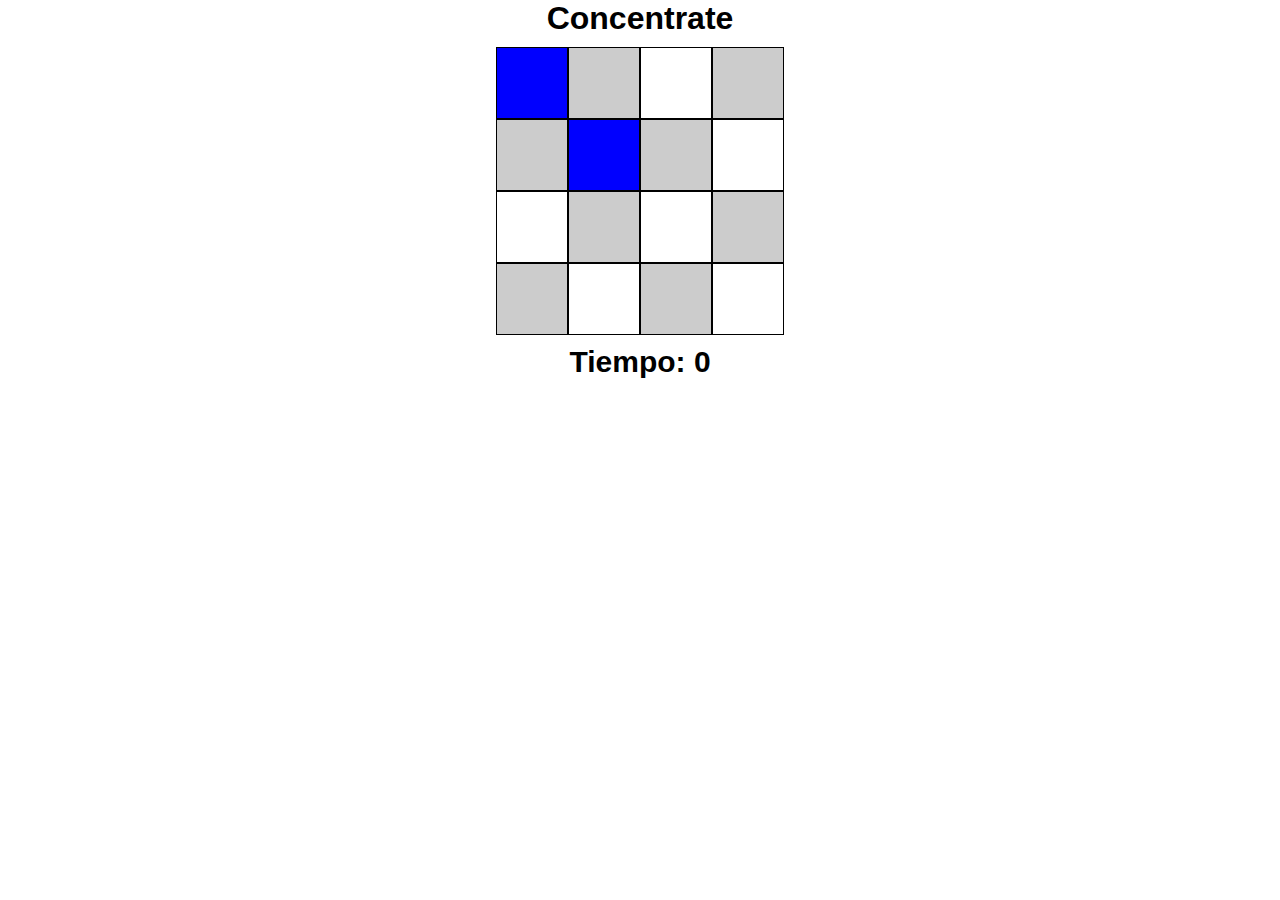
<file: Concentra/index.html>
<!DOCTYPE html>
<html lang="en">
<head>
	<meta charset="UTF-8">
	<title>Concentrate</title>
	<link rel="stylesheet" type="text/css" href="css/estilos.css">
	<script src = "https://ajax.googleapis.com/ajax/libs/jquery/1.11.3/jquery.min.js"></script>
	<script src = "js/script.js"></script>
</head>
<body>
	<h1>
		<center>
			Concentrate
		</center>
	</h1>
	<center>
		<div id = "escenario"></div>
		<div id="tiempo" align="center">Tiempo: 0</div>
	</center>
</body>
</html>
</file>
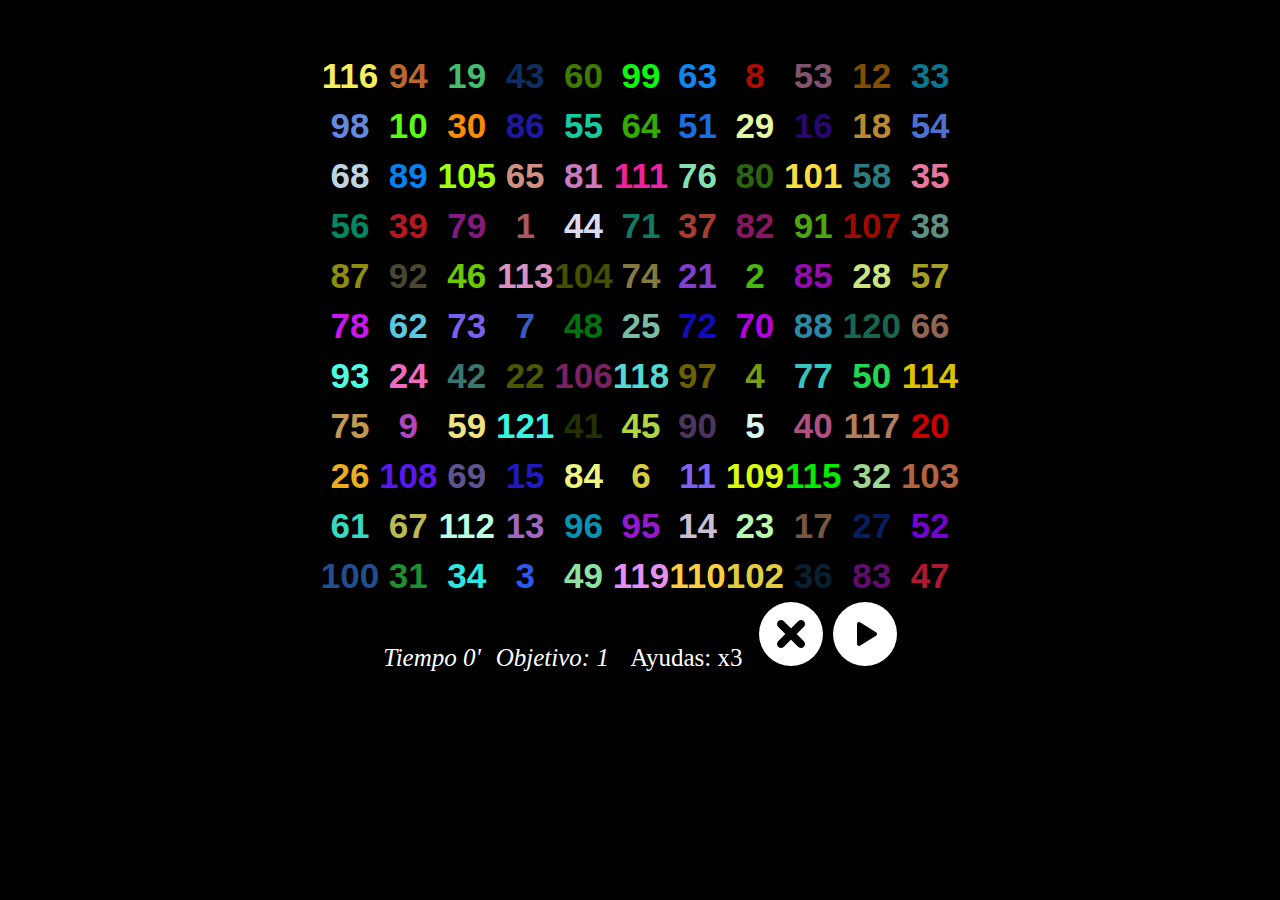
<file: final-1to121/index.html>
<!DOCTYPE html>
<html lang="en">
<head>
    <meta charset="UTF-8">
    <title>1 TO 121</title>

</head>
<body>

    <center>
<div id="escenario" ></div>
<div id="tiempo">Tiempo 0'</div>
<div id="objetivo">Objetivo:  1</div>
<div id="ayuda">Ayudas: x3</div>
<button id="salir"><img src="img/exi.png"></button>
<button id="playb"><img src="img/playb.png"></button>
    </center>

    <link rel="stylesheet" href="css/estilos.css">
    <link rel="stylesheet" href="css/sweetalert.css">
    <link rel="stylesheet" href="css/animate.css">
    <script src = "js/jquery-1.11.3.min.js"></script>
    <script src = "js/script.js"></script>
    <script src="js/createjs-2015.05.21.min.js"></script>
    <script src="js/sweetalert.min.js"></script>

</body>
</html>
</file>
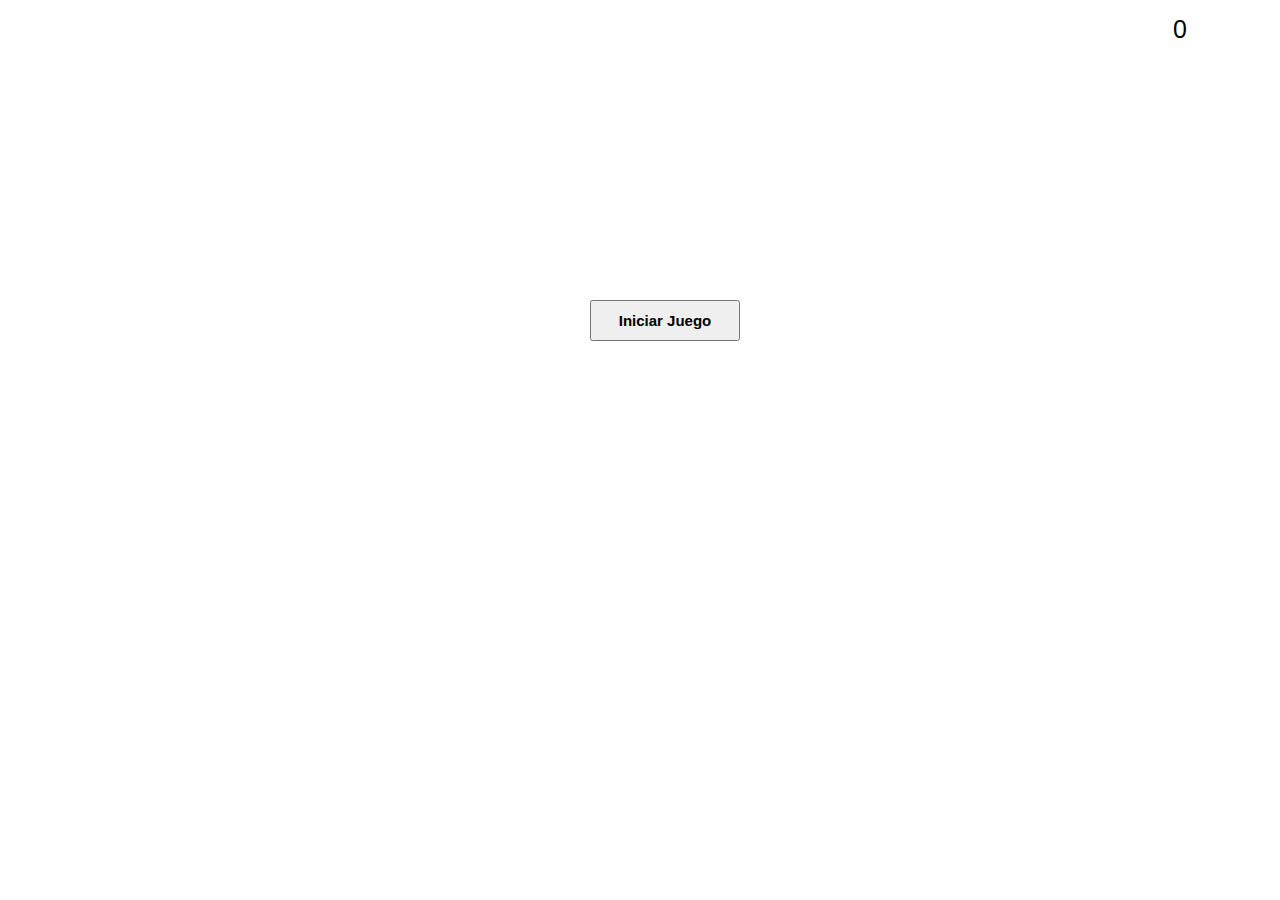
<file: JuegoOri/index.html>
<!DOCTYPE html>
<html lang="en">
<head>
	<meta charset="UTF-8">
	<title>GameKey</title>
	<link rel="stylesheet" type="text/css" href="css/estilos.css">
	<link rel="stylesheet" type="text/css" href="css/animate.css">
	<link rel="stylesheet" type="text/css" href="css/sweetalert.css">
</head>
	<script src = "js/jquery-1.11.3.min.js"></script>
	<script src = "js/script.js"></script>
	<script src="js/sweetalert.min.js"></script> 
<body>
	<!-- <div id="contenedor"></div>//-->
	<button id = "start">Iniciar Juego</button>
	<div id="puntuacion" align="center">0</div>
	<!---
	<script src="https://ajax.googleapis.com/ajax/libs/jquery/1.11.3/jquery.min.js">
	</script>
	//-->
</body>
</html>
</file>
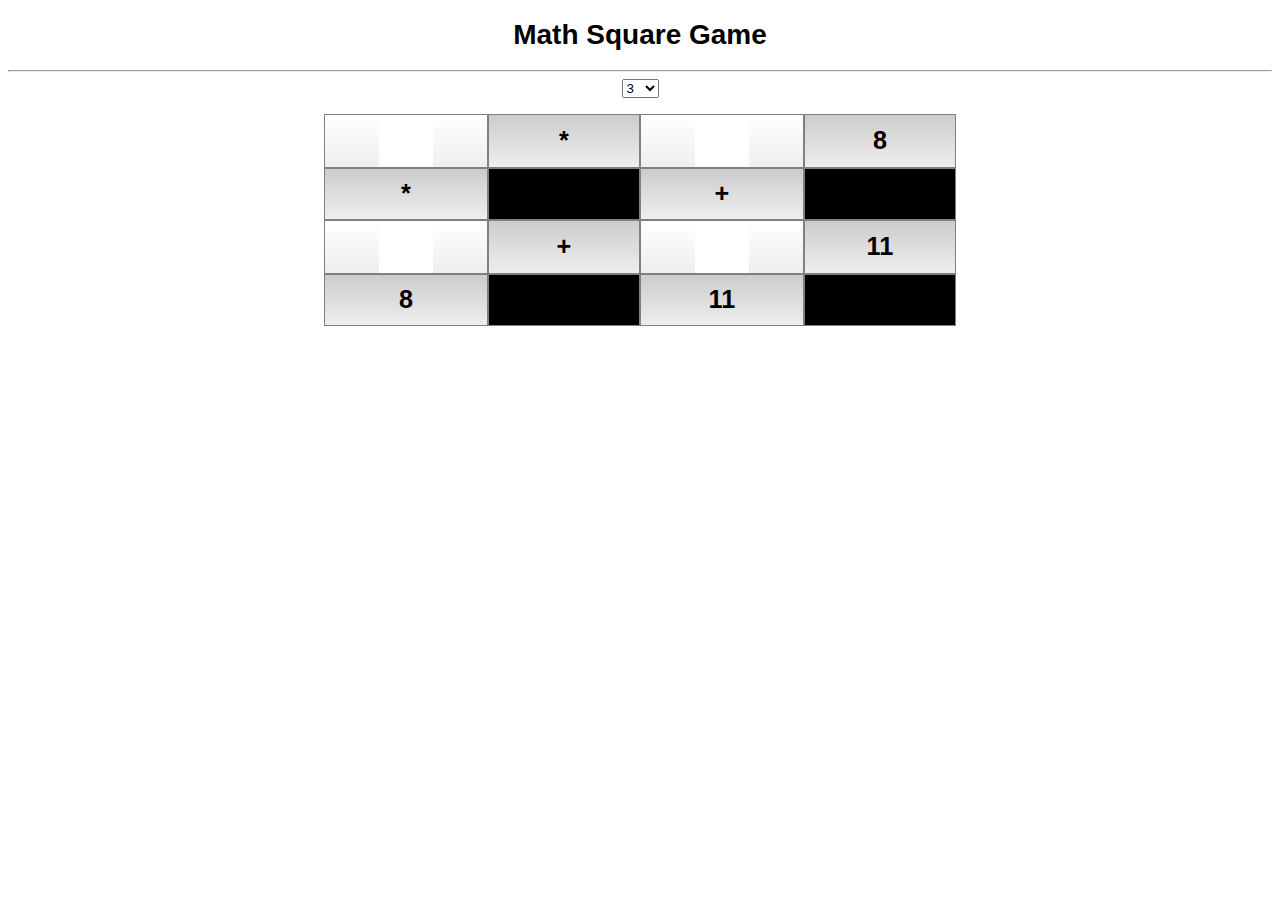
<file: Math-Square/index.html>
<!DOCTYPE html>
<html lang="en">
<head>
    <meta charset="UTF-8">
    <title>Document</title>
    <link rel = "stylesheet" href = "css/estilos.css">
    <link rel="stylesheet" type="text/css" href="css/animate.css">
  	<link rel="stylesheet" type="text/css" href="css/sweetalert.css">
</head>
<script src="js/sweetalert.min.js"></script>
<body>
    <center>
        <h1>Math Square Game</h1>
    </center>
    <hr>
    <center>
        <select id = "dimenEscenario"></select>
    </center><br>
    <div id = "escenario"></div>
    <script src = "js/script.js"></script>
    <script src="js/sweetalert.min.js"></script>
</body>
</html>
</file>
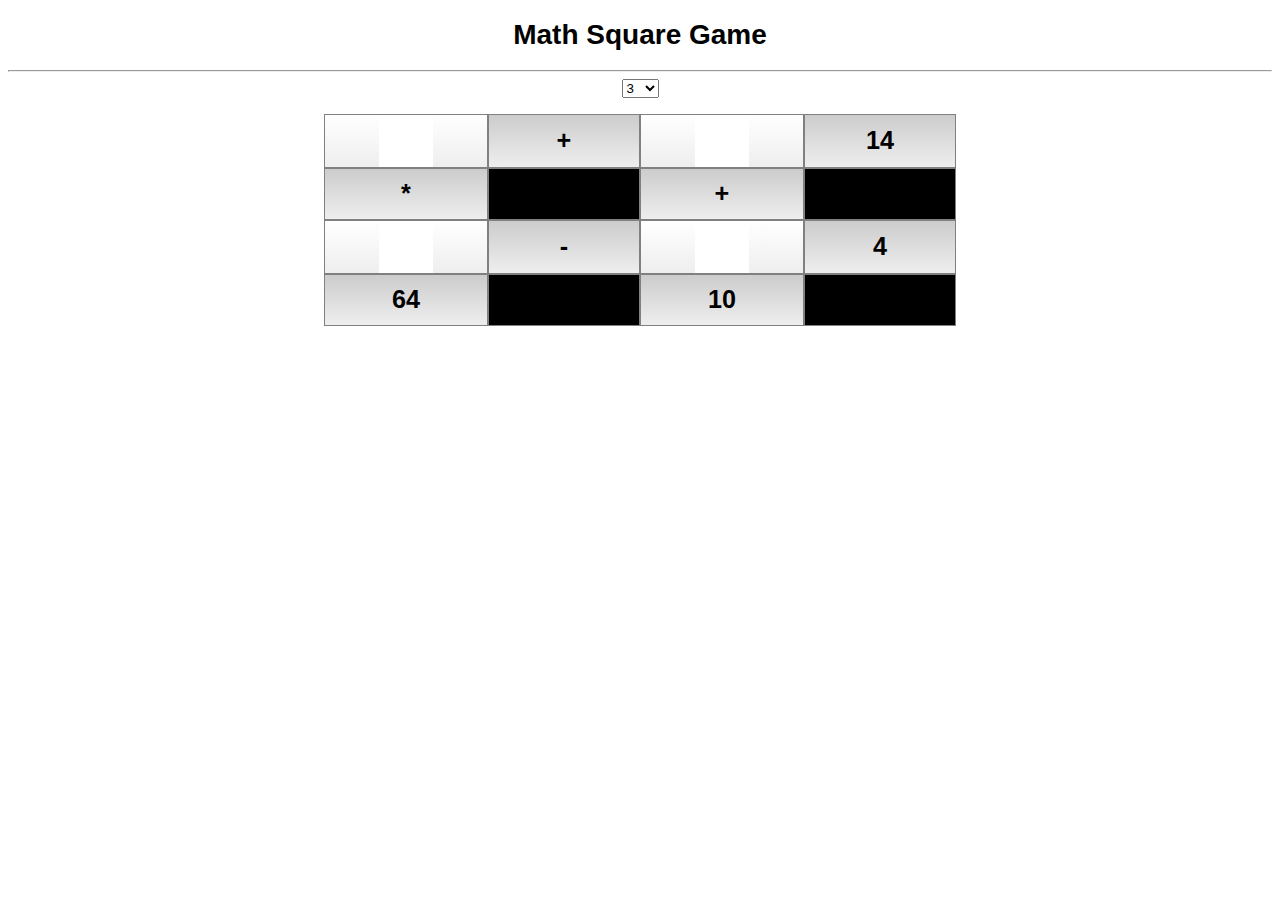
<file: Math-SquareII/index.html>
<!DOCTYPE html>
<html lang="en">
<head>
    <meta charset="UTF-8">
    <title>Document</title>
    <link rel = "stylesheet" href = "css/estilos.css">
    <link rel="stylesheet" type="text/css" href="css/animate.css">
  	<link rel="stylesheet" type="text/css" href="css/sweetalert.css">
    <link rel = "manifest" href = "manifest.json">
</head>
<script src="js/sweetalert.min.js"></script>
<body>
    <center>
        <h1>Math Square Game</h1>
    </center>
    <hr>
    <center>
        <select id = "dimenEscenario"></select>
    </center><br>
    <div id = "escenario"></div>
    <script src = "js/script.js"></script>
    <script src="js/sweetalert.min.js"></script>
</body>
</html>
</file>
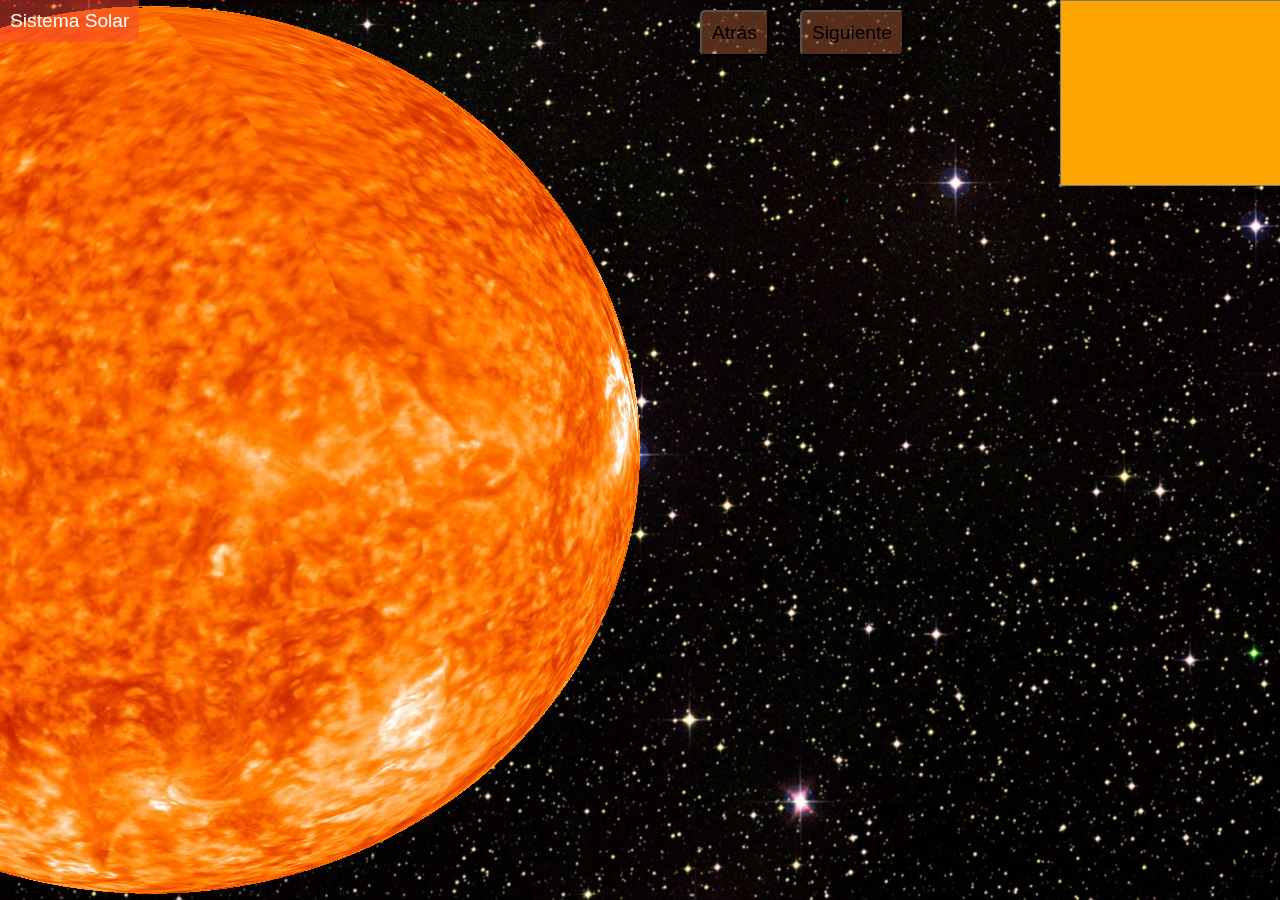
<file: Proyecto-Final/index.html>
                                                                                                                                                                                                                                                                                                                                                                                          <!DOCTYPE html>
<html lang="en">
<head>
    <meta charset="UTF-8">
    <title>Reto Planetas</title>
    <link rel = "stylesheet" type = "text/css" href = "css/estilos.css">
</head>
<body>
    <div id="titulo">Sistema Solar</div>
    <script src = "js/jquery-1.11.3.min.js"></script> <!--JQuery-->
    <script src = "js/three.js"></script>
	<script src = "js/script.js"></script>
  <script src = "js/datos.json"></script>
  <button type="button" id="boton">Siguiente</button>
  <button type="button" id="boton2">Atrás</button>
  <textarea name="areaJson" id="Json" cols="30" rows="10"></textarea>
</body>
</html>
</file>
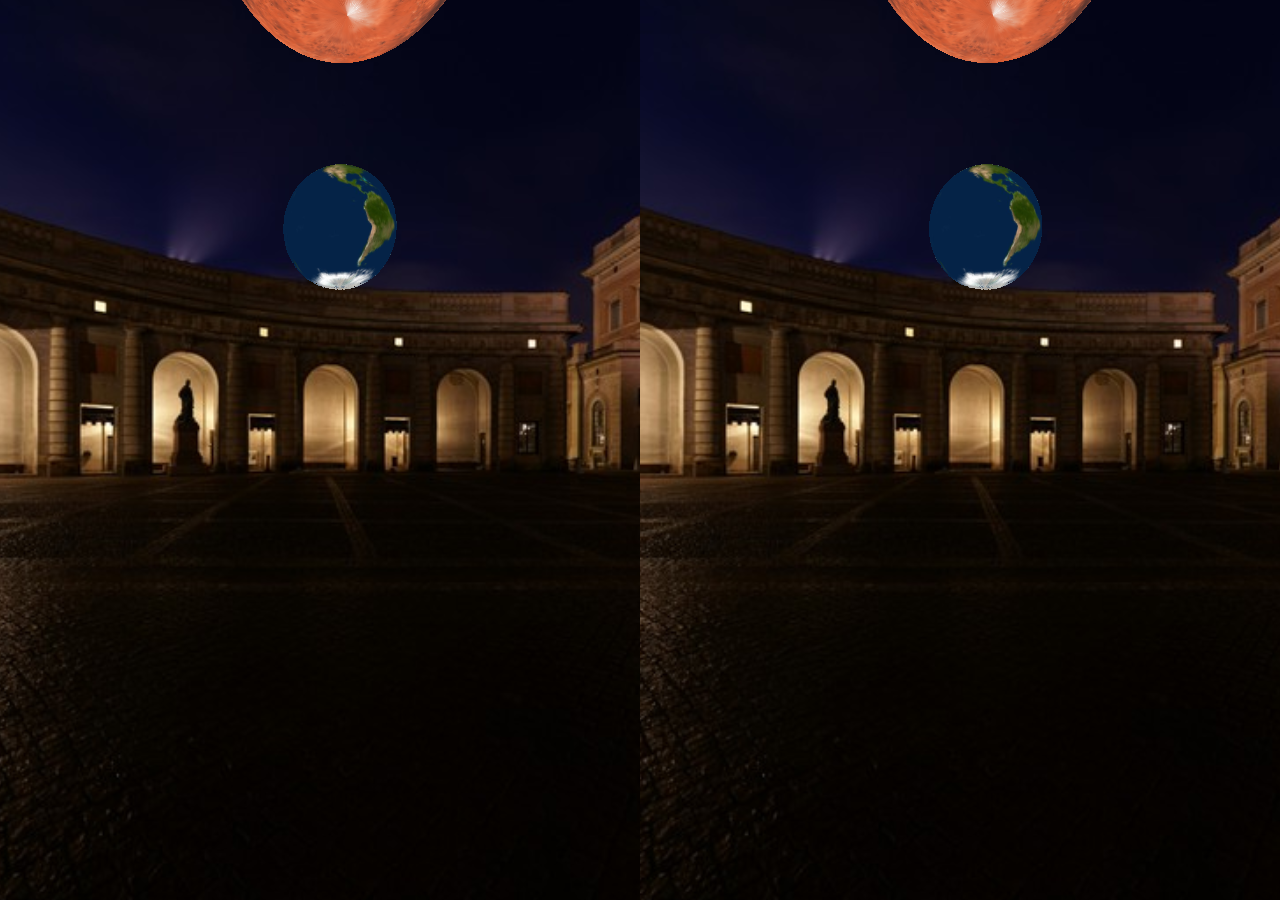
<file: reto_cardBoard/index.html>
<!DOCTYPE html>
<html lang="en">
<head>
    <title>Cardboard</title>
    <meta http-equiv="Content-Type" content="text/html; charset=utf-8" />
    <meta name="viewport" content="width=device-width, user-scalable=no, minimum-scale=1.0, maximum-scale=1.0">
    <meta name="mobile-web-app-capable" content="yes">
    <meta name="apple-mobile-web-app-capable" content="yes">
    <meta name="apple-mobile-web-app-status-bar-style" content="black">
    <style>
    body
    {
        margin: 0px;
        overflow: hidden;
    }
    #example
    {
        position: absolute;
        top: 0;
        left: 0;
        right: 0;
        bottom: 0;
    }
    </style>
</head>
<body>
    <div id="example"></div>
    <script src="js/three.js"></script>
    <script src="js/StereoEffect.js"></script>
    <script src="js/DeviceOrientationControls.js"></script>
    <script src="js/OrbitControls.js"></script>
    <script src="js/responsivevoice.js"></script>
    <script src="js/script.js"></script>
</body>
</html>
</file>
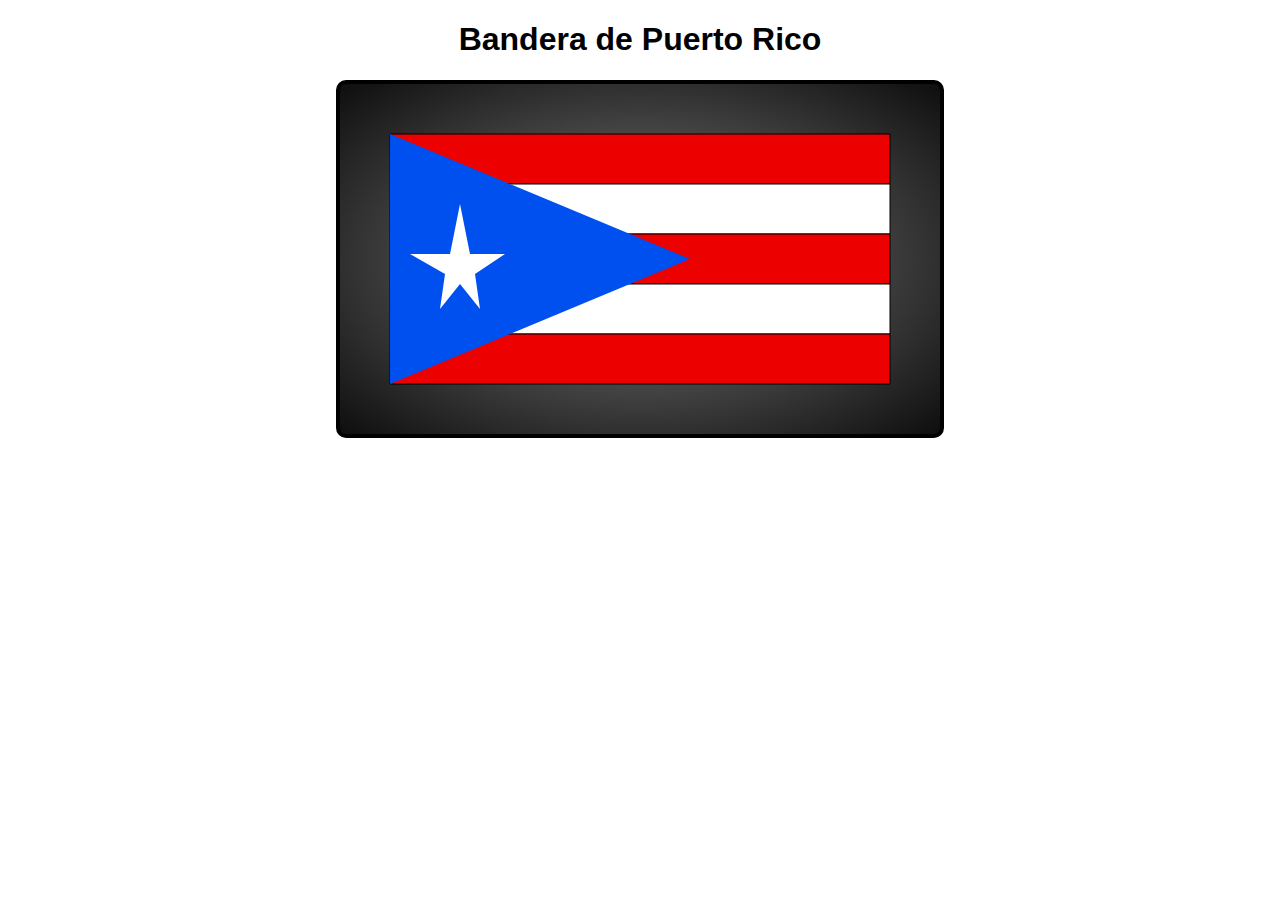
<file: Retos Canvas/bandera puerto rico/index.html>
<!DOCTYPE html>
 <html lang="en"> 
 <head>
     <meta charset="UTF-8">
     <title>Bandera Puerto Rico</title>
     <link href="css/estilos.css" rel="stylesheet" title="Default Style">
 </head>
 <body>
     <center>
         <h1>Bandera de Puerto Rico</h1>
         <canvas id="canvas" width="600" height="350"></canvas>
     </center>
     <script src = "js/script.js"></script>
</body>
 </html>
</file>
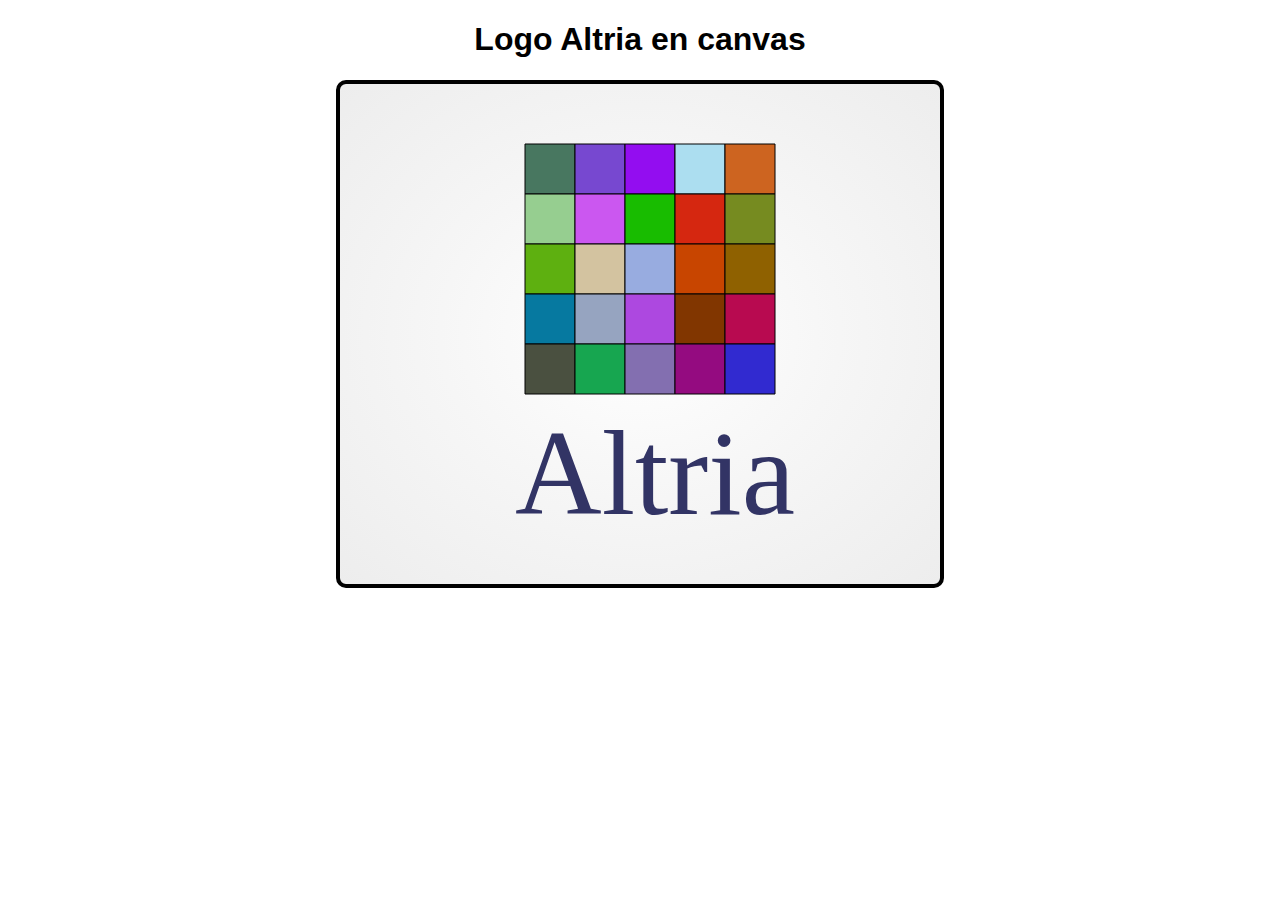
<file: Retos Canvas/logo altria/index.html>
<!DOCTYPE html>
 <html lang="en"> 
 <head>
     <meta charset="UTF-8">
     <title>Logo Altria</title>
     <link href="css/estilos.css" rel="stylesheet" title="Default Style">
 </head>
 <body>
     <center>
         <h1>Logo Altria en canvas</h1>
         <canvas id="canvas" width="600" height="500"></canvas>
     </center>
     <script src = "js/script.js"></script>
 </body>
 </html>
</file>
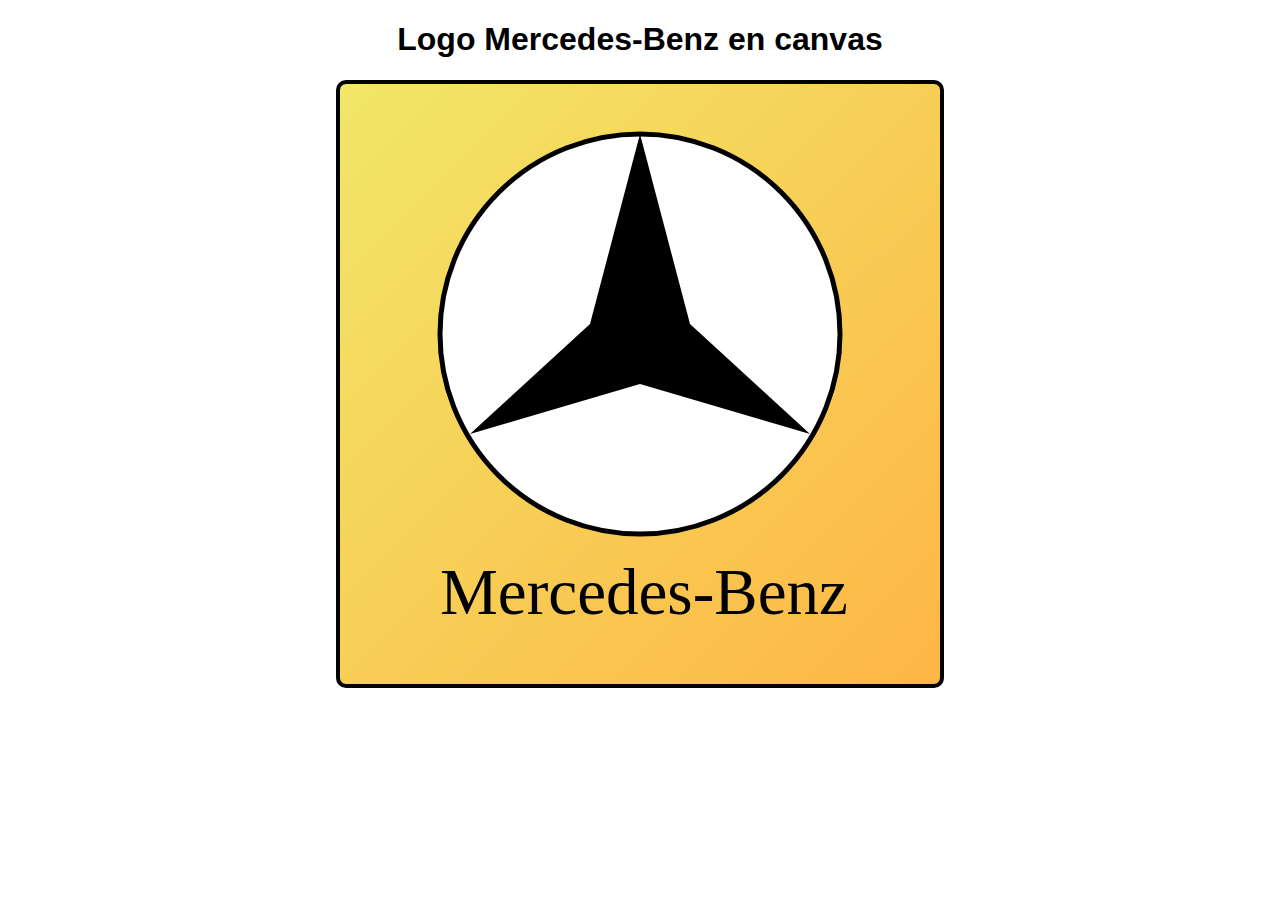
<file: Retos Canvas/logo mercedez/index.html>
<!DOCTYPE html>
 <html lang="en"> 
 <head>
     <meta charset="UTF-8">
     <title>Logo Mercedes-Benz</title>
     <link href="css/estilos.css" rel="stylesheet" title="Default Style">
 </head>
 <body>
     <center>
         <h1>Logo Mercedes-Benz en canvas</h1>
         <canvas id="canvas" width="600" height="600"></canvas>
     </center>
     <script src = "js/script.js"></script>
 </body>
 </html>
</file>
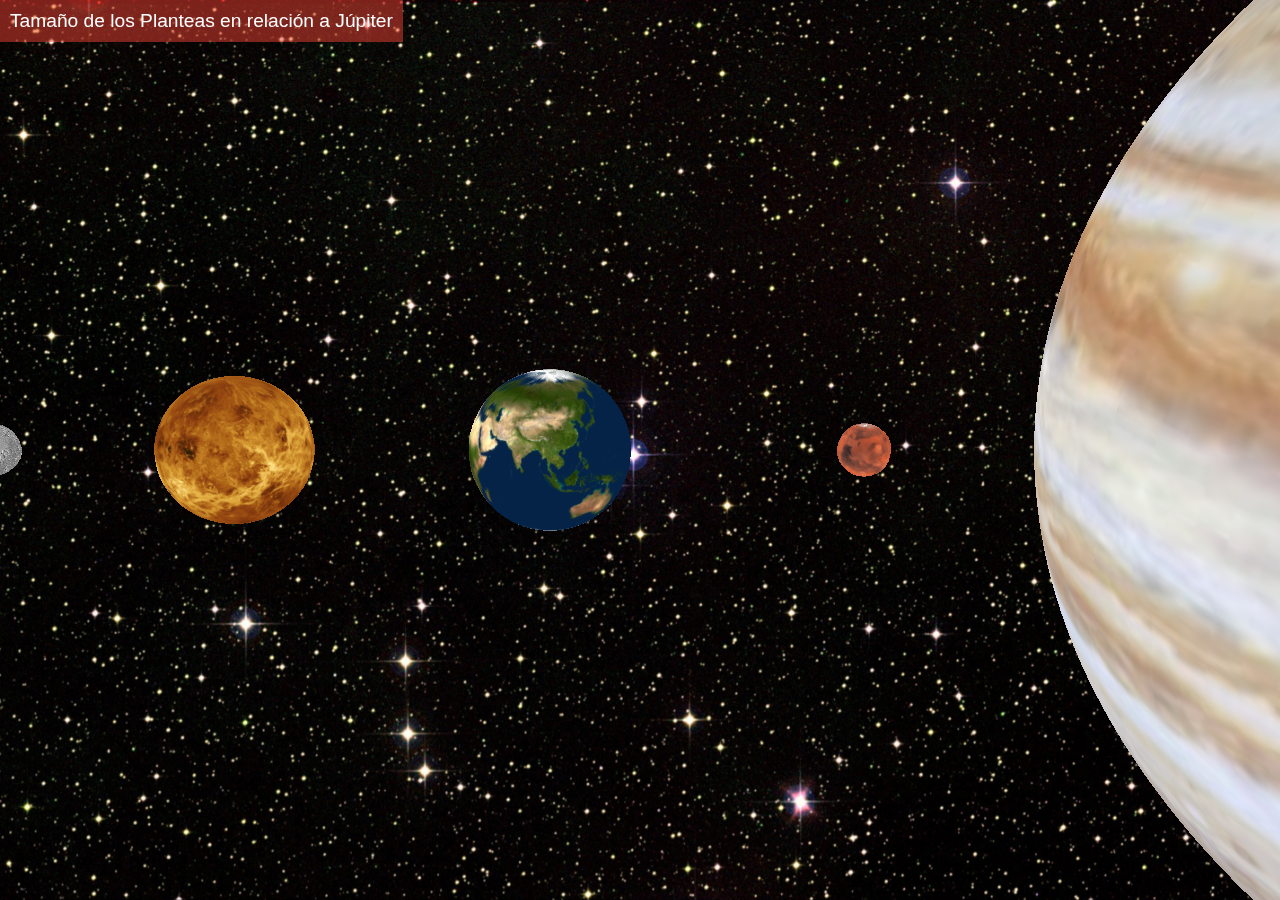
<file: Retos Webgl/planetas/index.html>
<!DOCTYPE html>
<html lang="en">
<head>
    <meta charset="UTF-8">
    <title>Reto Planetas</title>
    <link rel = "stylesheet" type = "text/css" href = "css/estilos.css">
</head>
<body>
    <div id="titulo">Tamaño de los Planteas en relación a Júpiter</div>
    <script src = "js/three.js"></script>
	<script src = "js/script.js"></script>
</body>
</html>
</file>
<file: Concentra/css/estilos.css>
*
{
	margin: 0px;
	padding: 0px;
}

body
{
	font-family: Arial;
}
h1
{
	margin-bottom: 10px;
}

#chess_board td
{
	height:70px;
	width:70px;
	text-align:center;
	vertical-align:middle;
	border: 1px solid black;

	background:white;
	cursor: pointer;
}

#chess_board tr:nth-child(odd) td:nth-child(even),
#chess_board tr:nth-child(even) td:nth-child(odd)
{
	background:#ccc;
}
#tiempo
{
	margin-top: 10px;
	font-size: 30px;
	font-weight: bold;
}
.azul
{
	background-color: blue;
}
</file>
<file: final-1to121/css/estilos.css>
body {
  background-color: black;
}
#playb
{


  height: 70px;
  width: 70px;
  margin: auto;
  background-color: black;
  border-radius: 50%;
  border-color: black;
  border-width: inherit;
  cursor: pointer;
  display: inline-block;
}
#tiempo
{
  color: white;
  margin: auto;
  font-style: italic;
  font-size: 25px;
  display: inline-block;
}
#objetivo
{
  margin: auto;
  font-style: italic;
  font-size: 25px;
  color: white;
  height: 135px;
  width: 135px;
  display: inline-block;
}

#salir
{
  height: 70px;
  width: 70px;
  margin: left;
  cursor: pointer;
  background-color: black;
  border-radius: 50%;
  border-color: black;
  border-width: inherit;
  display: inline-block;
}
#ayuda
{

  margin: auto;
  cursor: pointer;
  height: 125px;
  width: 125px;
  font-size: 25px;
  color: white;
  display:block;
}
</file>
<file: final-1to121/css/sweetalert.css>
body.stop-scrolling {
  height: 100%;
  overflow: hidden; }

.sweet-overlay {
  background-color: black;
  /* IE8 */
  -ms-filter: "progid:DXImageTransform.Microsoft.Alpha(Opacity=40)";
  /* IE8 */
  background-color: rgba(0, 0, 0, 0.4);
  position: fixed;
  left: 0;
  right: 0;
  top: 0;
  bottom: 0;
  display: none;
  z-index: 10000; }

.sweet-alert {
  background-color: white;
  font-family: 'Open Sans', 'Helvetica Neue', Helvetica, Arial, sans-serif;
  width: 478px;
  padding: 17px;
  border-radius: 5px;
  text-align: center;
  position: fixed;
  left: 50%;
  top: 50%;
  margin-left: -256px;
  margin-top: -200px;
  overflow: hidden;
  display: none;
  z-index: 99999; }
  @media all and (max-width: 540px) {
    .sweet-alert {
      width: auto;
      margin-left: 0;
      margin-right: 0;
      left: 15px;
      right: 15px; } }
  .sweet-alert h2 {
    color: #575757;
    font-size: 30px;
    text-align: center;
    font-weight: 600;
    text-transform: none;
    position: relative;
    margin: 25px 0;
    padding: 0;
    line-height: 40px;
    display: block; }
  .sweet-alert p {
    color: #797979;
    font-size: 16px;
    text-align: center;
    font-weight: 300;
    position: relative;
    text-align: inherit;
    float: none;
    margin: 0;
    padding: 0;
    line-height: normal; }
  .sweet-alert fieldset {
    border: none;
    position: relative; }
  .sweet-alert .sa-error-container {
    background-color: #f1f1f1;
    margin-left: -17px;
    margin-right: -17px;
    overflow: hidden;
    padding: 0 10px;
    max-height: 0;
    webkit-transition: padding 0.15s, max-height 0.15s;
    transition: padding 0.15s, max-height 0.15s; }
    .sweet-alert .sa-error-container.show {
      padding: 10px 0;
      max-height: 100px;
      webkit-transition: padding 0.2s, max-height 0.2s;
      transition: padding 0.25s, max-height 0.25s; }
    .sweet-alert .sa-error-container .icon {
      display: inline-block;
      width: 24px;
      height: 24px;
      border-radius: 50%;
      background-color: #ea7d7d;
      color: white;
      line-height: 24px;
      text-align: center;
      margin-right: 3px; }
    .sweet-alert .sa-error-container p {
      display: inline-block; }
  .sweet-alert .sa-input-error {
    position: absolute;
    top: 29px;
    right: 26px;
    width: 20px;
    height: 20px;
    opacity: 0;
    -webkit-transform: scale(0.5);
    transform: scale(0.5);
    -webkit-transform-origin: 50% 50%;
    transform-origin: 50% 50%;
    -webkit-transition: all 0.1s;
    transition: all 0.1s; }
    .sweet-alert .sa-input-error::before, .sweet-alert .sa-input-error::after {
      content: "";
      width: 20px;
      height: 6px;
      background-color: #f06e57;
      border-radius: 3px;
      position: absolute;
      top: 50%;
      margin-top: -4px;
      left: 50%;
      margin-left: -9px; }
    .sweet-alert .sa-input-error::before {
      -webkit-transform: rotate(-45deg);
      transform: rotate(-45deg); }
    .sweet-alert .sa-input-error::after {
      -webkit-transform: rotate(45deg);
      transform: rotate(45deg); }
    .sweet-alert .sa-input-error.show {
      opacity: 1;
      -webkit-transform: scale(1);
      transform: scale(1); }
  .sweet-alert input {
    width: 100%;
    box-sizing: border-box;
    border-radius: 3px;
    border: 1px solid #d7d7d7;
    height: 43px;
    margin-top: 10px;
    margin-bottom: 17px;
    font-size: 18px;
    box-shadow: inset 0px 1px 1px rgba(0, 0, 0, 0.06);
    padding: 0 12px;
    display: none;
    -webkit-transition: all 0.3s;
    transition: all 0.3s; }
    .sweet-alert input:focus {
      outline: none;
      box-shadow: 0px 0px 3px #c4e6f5;
      border: 1px solid #b4dbed; }
      .sweet-alert input:focus::-moz-placeholder {
        transition: opacity 0.3s 0.03s ease;
        opacity: 0.5; }
      .sweet-alert input:focus:-ms-input-placeholder {
        transition: opacity 0.3s 0.03s ease;
        opacity: 0.5; }
      .sweet-alert input:focus::-webkit-input-placeholder {
        transition: opacity 0.3s 0.03s ease;
        opacity: 0.5; }
    .sweet-alert input::-moz-placeholder {
      color: #bdbdbd; }
    .sweet-alert input:-ms-input-placeholder {
      color: #bdbdbd; }
    .sweet-alert input::-webkit-input-placeholder {
      color: #bdbdbd; }
  .sweet-alert.show-input input {
    display: block; }
  .sweet-alert .sa-confirm-button-container {
    display: inline-block;
    position: relative; }
  .sweet-alert .la-ball-fall {
    position: absolute;
    left: 50%;
    top: 50%;
    margin-left: -27px;
    margin-top: 4px;
    opacity: 0;
    visibility: hidden; }
  .sweet-alert button {
    background-color: #8CD4F5;
    color: white;
    border: none;
    box-shadow: none;
    font-size: 17px;
    font-weight: 500;
    -webkit-border-radius: 4px;
    border-radius: 5px;
    padding: 10px 32px;
    margin: 26px 5px 0 5px;
    cursor: pointer; }
    .sweet-alert button:focus {
      outline: none;
      box-shadow: 0 0 2px rgba(128, 179, 235, 0.5), inset 0 0 0 1px rgba(0, 0, 0, 0.05); }
    .sweet-alert button:hover {
      background-color: #7ecff4; }
    .sweet-alert button:active {
      background-color: #5dc2f1; }
    .sweet-alert button.cancel {
      background-color: #C1C1C1; }
      .sweet-alert button.cancel:hover {
        background-color: #b9b9b9; }
      .sweet-alert button.cancel:active {
        background-color: #a8a8a8; }
      .sweet-alert button.cancel:focus {
        box-shadow: rgba(197, 205, 211, 0.8) 0px 0px 2px, rgba(0, 0, 0, 0.0470588) 0px 0px 0px 1px inset !important; }
    .sweet-alert button[disabled] {
      opacity: .6;
      cursor: default; }
    .sweet-alert button.confirm[disabled] {
      color: transparent; }
      .sweet-alert button.confirm[disabled] ~ .la-ball-fall {
        opacity: 1;
        visibility: visible;
        transition-delay: 0s; }
    .sweet-alert button::-moz-focus-inner {
      border: 0; }
  .sweet-alert[data-has-cancel-button=false] button {
    box-shadow: none !important; }
  .sweet-alert[data-has-confirm-button=false][data-has-cancel-button=false] {
    padding-bottom: 40px; }
  .sweet-alert .sa-icon {
    width: 80px;
    height: 80px;
    border: 4px solid gray;
    -webkit-border-radius: 40px;
    border-radius: 40px;
    border-radius: 50%;
    margin: 20px auto;
    padding: 0;
    position: relative;
    box-sizing: content-box; }
    .sweet-alert .sa-icon.sa-error {
      border-color: #F27474; }
      .sweet-alert .sa-icon.sa-error .sa-x-mark {
        position: relative;
        display: block; }
      .sweet-alert .sa-icon.sa-error .sa-line {
        position: absolute;
        height: 5px;
        width: 47px;
        background-color: #F27474;
        display: block;
        top: 37px;
        border-radius: 2px; }
        .sweet-alert .sa-icon.sa-error .sa-line.sa-left {
          -webkit-transform: rotate(45deg);
          transform: rotate(45deg);
          left: 17px; }
        .sweet-alert .sa-icon.sa-error .sa-line.sa-right {
          -webkit-transform: rotate(-45deg);
          transform: rotate(-45deg);
          right: 16px; }
    .sweet-alert .sa-icon.sa-warning {
      border-color: #F8BB86; }
      .sweet-alert .sa-icon.sa-warning .sa-body {
        position: absolute;
        width: 5px;
        height: 47px;
        left: 50%;
        top: 10px;
        -webkit-border-radius: 2px;
        border-radius: 2px;
        margin-left: -2px;
        background-color: #F8BB86; }
      .sweet-alert .sa-icon.sa-warning .sa-dot {
        position: absolute;
        width: 7px;
        height: 7px;
        -webkit-border-radius: 50%;
        border-radius: 50%;
        margin-left: -3px;
        left: 50%;
        bottom: 10px;
        background-color: #F8BB86; }
    .sweet-alert .sa-icon.sa-info {
      border-color: #C9DAE1; }
      .sweet-alert .sa-icon.sa-info::before {
        content: "";
        position: absolute;
        width: 5px;
        height: 29px;
        left: 50%;
        bottom: 17px;
        border-radius: 2px;
        margin-left: -2px;
        background-color: #C9DAE1; }
      .sweet-alert .sa-icon.sa-info::after {
        content: "";
        position: absolute;
        width: 7px;
        height: 7px;
        border-radius: 50%;
        margin-left: -3px;
        top: 19px;
        background-color: #C9DAE1; }
    .sweet-alert .sa-icon.sa-success {
      border-color: #A5DC86; }
      .sweet-alert .sa-icon.sa-success::before, .sweet-alert .sa-icon.sa-success::after {
        content: '';
        -webkit-border-radius: 40px;
        border-radius: 40px;
        border-radius: 50%;
        position: absolute;
        width: 60px;
        height: 120px;
        background: white;
        -webkit-transform: rotate(45deg);
        transform: rotate(45deg); }
      .sweet-alert .sa-icon.sa-success::before {
        -webkit-border-radius: 120px 0 0 120px;
        border-radius: 120px 0 0 120px;
        top: -7px;
        left: -33px;
        -webkit-transform: rotate(-45deg);
        transform: rotate(-45deg);
        -webkit-transform-origin: 60px 60px;
        transform-origin: 60px 60px; }
      .sweet-alert .sa-icon.sa-success::after {
        -webkit-border-radius: 0 120px 120px 0;
        border-radius: 0 120px 120px 0;
        top: -11px;
        left: 30px;
        -webkit-transform: rotate(-45deg);
        transform: rotate(-45deg);
        -webkit-transform-origin: 0px 60px;
        transform-origin: 0px 60px; }
      .sweet-alert .sa-icon.sa-success .sa-placeholder {
        width: 80px;
        height: 80px;
        border: 4px solid rgba(165, 220, 134, 0.2);
        -webkit-border-radius: 40px;
        border-radius: 40px;
        border-radius: 50%;
        box-sizing: content-box;
        position: absolute;
        left: -4px;
        top: -4px;
        z-index: 2; }
      .sweet-alert .sa-icon.sa-success .sa-fix {
        width: 5px;
        height: 90px;
        background-color: white;
        position: absolute;
        left: 28px;
        top: 8px;
        z-index: 1;
        -webkit-transform: rotate(-45deg);
        transform: rotate(-45deg); }
      .sweet-alert .sa-icon.sa-success .sa-line {
        height: 5px;
        background-color: #A5DC86;
        display: block;
        border-radius: 2px;
        position: absolute;
        z-index: 2; }
        .sweet-alert .sa-icon.sa-success .sa-line.sa-tip {
          width: 25px;
          left: 14px;
          top: 46px;
          -webkit-transform: rotate(45deg);
          transform: rotate(45deg); }
        .sweet-alert .sa-icon.sa-success .sa-line.sa-long {
          width: 47px;
          right: 8px;
          top: 38px;
          -webkit-transform: rotate(-45deg);
          transform: rotate(-45deg); }
    .sweet-alert .sa-icon.sa-custom {
      background-size: contain;
      border-radius: 0;
      border: none;
      background-position: center center;
      background-repeat: no-repeat; }

/*
 * Animations
 */
@-webkit-keyframes showSweetAlert {
  0% {
    transform: scale(0.7);
    -webkit-transform: scale(0.7); }
  45% {
    transform: scale(1.05);
    -webkit-transform: scale(1.05); }
  80% {
    transform: scale(0.95);
    -webkit-transform: scale(0.95); }
  100% {
    transform: scale(1);
    -webkit-transform: scale(1); } }

@keyframes showSweetAlert {
  0% {
    transform: scale(0.7);
    -webkit-transform: scale(0.7); }
  45% {
    transform: scale(1.05);
    -webkit-transform: scale(1.05); }
  80% {
    transform: scale(0.95);
    -webkit-transform: scale(0.95); }
  100% {
    transform: scale(1);
    -webkit-transform: scale(1); } }

@-webkit-keyframes hideSweetAlert {
  0% {
    transform: scale(1);
    -webkit-transform: scale(1); }
  100% {
    transform: scale(0.5);
    -webkit-transform: scale(0.5); } }

@keyframes hideSweetAlert {
  0% {
    transform: scale(1);
    -webkit-transform: scale(1); }
  100% {
    transform: scale(0.5);
    -webkit-transform: scale(0.5); } }

@-webkit-keyframes slideFromTop {
  0% {
    top: 0%; }
  100% {
    top: 50%; } }

@keyframes slideFromTop {
  0% {
    top: 0%; }
  100% {
    top: 50%; } }

@-webkit-keyframes slideToTop {
  0% {
    top: 50%; }
  100% {
    top: 0%; } }

@keyframes slideToTop {
  0% {
    top: 50%; }
  100% {
    top: 0%; } }

@-webkit-keyframes slideFromBottom {
  0% {
    top: 70%; }
  100% {
    top: 50%; } }

@keyframes slideFromBottom {
  0% {
    top: 70%; }
  100% {
    top: 50%; } }

@-webkit-keyframes slideToBottom {
  0% {
    top: 50%; }
  100% {
    top: 70%; } }

@keyframes slideToBottom {
  0% {
    top: 50%; }
  100% {
    top: 70%; } }

.showSweetAlert[data-animation=pop] {
  -webkit-animation: showSweetAlert 0.3s;
  animation: showSweetAlert 0.3s; }

.showSweetAlert[data-animation=none] {
  -webkit-animation: none;
  animation: none; }

.showSweetAlert[data-animation=slide-from-top] {
  -webkit-animation: slideFromTop 0.3s;
  animation: slideFromTop 0.3s; }

.showSweetAlert[data-animation=slide-from-bottom] {
  -webkit-animation: slideFromBottom 0.3s;
  animation: slideFromBottom 0.3s; }

.hideSweetAlert[data-animation=pop] {
  -webkit-animation: hideSweetAlert 0.2s;
  animation: hideSweetAlert 0.2s; }

.hideSweetAlert[data-animation=none] {
  -webkit-animation: none;
  animation: none; }

.hideSweetAlert[data-animation=slide-from-top] {
  -webkit-animation: slideToTop 0.4s;
  animation: slideToTop 0.4s; }

.hideSweetAlert[data-animation=slide-from-bottom] {
  -webkit-animation: slideToBottom 0.3s;
  animation: slideToBottom 0.3s; }

@-webkit-keyframes animateSuccessTip {
  0% {
    width: 0;
    left: 1px;
    top: 19px; }
  54% {
    width: 0;
    left: 1px;
    top: 19px; }
  70% {
    width: 50px;
    left: -8px;
    top: 37px; }
  84% {
    width: 17px;
    left: 21px;
    top: 48px; }
  100% {
    width: 25px;
    left: 14px;
    top: 45px; } }

@keyframes animateSuccessTip {
  0% {
    width: 0;
    left: 1px;
    top: 19px; }
  54% {
    width: 0;
    left: 1px;
    top: 19px; }
  70% {
    width: 50px;
    left: -8px;
    top: 37px; }
  84% {
    width: 17px;
    left: 21px;
    top: 48px; }
  100% {
    width: 25px;
    left: 14px;
    top: 45px; } }

@-webkit-keyframes animateSuccessLong {
  0% {
    width: 0;
    right: 46px;
    top: 54px; }
  65% {
    width: 0;
    right: 46px;
    top: 54px; }
  84% {
    width: 55px;
    right: 0px;
    top: 35px; }
  100% {
    width: 47px;
    right: 8px;
    top: 38px; } }

@keyframes animateSuccessLong {
  0% {
    width: 0;
    right: 46px;
    top: 54px; }
  65% {
    width: 0;
    right: 46px;
    top: 54px; }
  84% {
    width: 55px;
    right: 0px;
    top: 35px; }
  100% {
    width: 47px;
    right: 8px;
    top: 38px; } }

@-webkit-keyframes rotatePlaceholder {
  0% {
    transform: rotate(-45deg);
    -webkit-transform: rotate(-45deg); }
  5% {
    transform: rotate(-45deg);
    -webkit-transform: rotate(-45deg); }
  12% {
    transform: rotate(-405deg);
    -webkit-transform: rotate(-405deg); }
  100% {
    transform: rotate(-405deg);
    -webkit-transform: rotate(-405deg); } }

@keyframes rotatePlaceholder {
  0% {
    transform: rotate(-45deg);
    -webkit-transform: rotate(-45deg); }
  5% {
    transform: rotate(-45deg);
    -webkit-transform: rotate(-45deg); }
  12% {
    transform: rotate(-405deg);
    -webkit-transform: rotate(-405deg); }
  100% {
    transform: rotate(-405deg);
    -webkit-transform: rotate(-405deg); } }

.animateSuccessTip {
  -webkit-animation: animateSuccessTip 0.75s;
  animation: animateSuccessTip 0.75s; }

.animateSuccessLong {
  -webkit-animation: animateSuccessLong 0.75s;
  animation: animateSuccessLong 0.75s; }

.sa-icon.sa-success.animate::after {
  -webkit-animation: rotatePlaceholder 4.25s ease-in;
  animation: rotatePlaceholder 4.25s ease-in; }

@-webkit-keyframes animateErrorIcon {
  0% {
    transform: rotateX(100deg);
    -webkit-transform: rotateX(100deg);
    opacity: 0; }
  100% {
    transform: rotateX(0deg);
    -webkit-transform: rotateX(0deg);
    opacity: 1; } }

@keyframes animateErrorIcon {
  0% {
    transform: rotateX(100deg);
    -webkit-transform: rotateX(100deg);
    opacity: 0; }
  100% {
    transform: rotateX(0deg);
    -webkit-transform: rotateX(0deg);
    opacity: 1; } }

.animateErrorIcon {
  -webkit-animation: animateErrorIcon 0.5s;
  animation: animateErrorIcon 0.5s; }

@-webkit-keyframes animateXMark {
  0% {
    transform: scale(0.4);
    -webkit-transform: scale(0.4);
    margin-top: 26px;
    opacity: 0; }
  50% {
    transform: scale(0.4);
    -webkit-transform: scale(0.4);
    margin-top: 26px;
    opacity: 0; }
  80% {
    transform: scale(1.15);
    -webkit-transform: scale(1.15);
    margin-top: -6px; }
  100% {
    transform: scale(1);
    -webkit-transform: scale(1);
    margin-top: 0;
    opacity: 1; } }

@keyframes animateXMark {
  0% {
    transform: scale(0.4);
    -webkit-transform: scale(0.4);
    margin-top: 26px;
    opacity: 0; }
  50% {
    transform: scale(0.4);
    -webkit-transform: scale(0.4);
    margin-top: 26px;
    opacity: 0; }
  80% {
    transform: scale(1.15);
    -webkit-transform: scale(1.15);
    margin-top: -6px; }
  100% {
    transform: scale(1);
    -webkit-transform: scale(1);
    margin-top: 0;
    opacity: 1; } }

.animateXMark {
  -webkit-animation: animateXMark 0.5s;
  animation: animateXMark 0.5s; }

@-webkit-keyframes pulseWarning {
  0% {
    border-color: #F8D486; }
  100% {
    border-color: #F8BB86; } }

@keyframes pulseWarning {
  0% {
    border-color: #F8D486; }
  100% {
    border-color: #F8BB86; } }

.pulseWarning {
  -webkit-animation: pulseWarning 0.75s infinite alternate;
  animation: pulseWarning 0.75s infinite alternate; }

@-webkit-keyframes pulseWarningIns {
  0% {
    background-color: #F8D486; }
  100% {
    background-color: #F8BB86; } }

@keyframes pulseWarningIns {
  0% {
    background-color: #F8D486; }
  100% {
    background-color: #F8BB86; } }

.pulseWarningIns {
  -webkit-animation: pulseWarningIns 0.75s infinite alternate;
  animation: pulseWarningIns 0.75s infinite alternate; }

@-webkit-keyframes rotate-loading {
  0% {
    transform: rotate(0deg); }
  100% {
    transform: rotate(360deg); } }

@keyframes rotate-loading {
  0% {
    transform: rotate(0deg); }
  100% {
    transform: rotate(360deg); } }

/* Internet Explorer 9 has some special quirks that are fixed here */
/* The icons are not animated. */
/* This file is automatically merged into sweet-alert.min.js through Gulp */
/* Error icon */
.sweet-alert .sa-icon.sa-error .sa-line.sa-left {
  -ms-transform: rotate(45deg) \9; }

.sweet-alert .sa-icon.sa-error .sa-line.sa-right {
  -ms-transform: rotate(-45deg) \9; }

/* Success icon */
.sweet-alert .sa-icon.sa-success {
  border-color: transparent\9; }

.sweet-alert .sa-icon.sa-success .sa-line.sa-tip {
  -ms-transform: rotate(45deg) \9; }

.sweet-alert .sa-icon.sa-success .sa-line.sa-long {
  -ms-transform: rotate(-45deg) \9; }

/*!
 * Load Awesome v1.1.0 (http://github.danielcardoso.net/load-awesome/)
 * Copyright 2015 Daniel Cardoso <@DanielCardoso>
 * Licensed under MIT
 */
.la-ball-fall,
.la-ball-fall > div {
  position: relative;
  -webkit-box-sizing: border-box;
  -moz-box-sizing: border-box;
  box-sizing: border-box; }

.la-ball-fall {
  display: block;
  font-size: 0;
  color: #fff; }

.la-ball-fall.la-dark {
  color: #333; }

.la-ball-fall > div {
  display: inline-block;
  float: none;
  background-color: currentColor;
  border: 0 solid currentColor; }

.la-ball-fall {
  width: 54px;
  height: 18px; }

.la-ball-fall > div {
  width: 10px;
  height: 10px;
  margin: 4px;
  border-radius: 100%;
  opacity: 0;
  -webkit-animation: ball-fall 1s ease-in-out infinite;
  -moz-animation: ball-fall 1s ease-in-out infinite;
  -o-animation: ball-fall 1s ease-in-out infinite;
  animation: ball-fall 1s ease-in-out infinite; }

.la-ball-fall > div:nth-child(1) {
  -webkit-animation-delay: -200ms;
  -moz-animation-delay: -200ms;
  -o-animation-delay: -200ms;
  animation-delay: -200ms; }

.la-ball-fall > div:nth-child(2) {
  -webkit-animation-delay: -100ms;
  -moz-animation-delay: -100ms;
  -o-animation-delay: -100ms;
  animation-delay: -100ms; }

.la-ball-fall > div:nth-child(3) {
  -webkit-animation-delay: 0ms;
  -moz-animation-delay: 0ms;
  -o-animation-delay: 0ms;
  animation-delay: 0ms; }

.la-ball-fall.la-sm {
  width: 26px;
  height: 8px; }

.la-ball-fall.la-sm > div {
  width: 4px;
  height: 4px;
  margin: 2px; }

.la-ball-fall.la-2x {
  width: 108px;
  height: 36px; }

.la-ball-fall.la-2x > div {
  width: 20px;
  height: 20px;
  margin: 8px; }

.la-ball-fall.la-3x {
  width: 162px;
  height: 54px; }

.la-ball-fall.la-3x > div {
  width: 30px;
  height: 30px;
  margin: 12px; }

/*
 * Animation
 */
@-webkit-keyframes ball-fall {
  0% {
    opacity: 0;
    -webkit-transform: translateY(-145%);
    transform: translateY(-145%); }
  10% {
    opacity: .5; }
  20% {
    opacity: 1;
    -webkit-transform: translateY(0);
    transform: translateY(0); }
  80% {
    opacity: 1;
    -webkit-transform: translateY(0);
    transform: translateY(0); }
  90% {
    opacity: .5; }
  100% {
    opacity: 0;
    -webkit-transform: translateY(145%);
    transform: translateY(145%); } }

@-moz-keyframes ball-fall {
  0% {
    opacity: 0;
    -moz-transform: translateY(-145%);
    transform: translateY(-145%); }
  10% {
    opacity: .5; }
  20% {
    opacity: 1;
    -moz-transform: translateY(0);
    transform: translateY(0); }
  80% {
    opacity: 1;
    -moz-transform: translateY(0);
    transform: translateY(0); }
  90% {
    opacity: .5; }
  100% {
    opacity: 0;
    -moz-transform: translateY(145%);
    transform: translateY(145%); } }

@-o-keyframes ball-fall {
  0% {
    opacity: 0;
    -o-transform: translateY(-145%);
    transform: translateY(-145%); }
  10% {
    opacity: .5; }
  20% {
    opacity: 1;
    -o-transform: translateY(0);
    transform: translateY(0); }
  80% {
    opacity: 1;
    -o-transform: translateY(0);
    transform: translateY(0); }
  90% {
    opacity: .5; }
  100% {
    opacity: 0;
    -o-transform: translateY(145%);
    transform: translateY(145%); } }

@keyframes ball-fall {
  0% {
    opacity: 0;
    -webkit-transform: translateY(-145%);
    -moz-transform: translateY(-145%);
    -o-transform: translateY(-145%);
    transform: translateY(-145%); }
  10% {
    opacity: .5; }
  20% {
    opacity: 1;
    -webkit-transform: translateY(0);
    -moz-transform: translateY(0);
    -o-transform: translateY(0);
    transform: translateY(0); }
  80% {
    opacity: 1;
    -webkit-transform: translateY(0);
    -moz-transform: translateY(0);
    -o-transform: translateY(0);
    transform: translateY(0); }
  90% {
    opacity: .5; }
  100% {
    opacity: 0;
    -webkit-transform: translateY(145%);
    -moz-transform: translateY(145%);
    -o-transform: translateY(145%);
    transform: translateY(145%); } }
</file>
<file: JuegoOri/css/estilos.css>
*
{
	margin: 0px;
	padding: 0px;
}

body
{
    width: 100%;
    margin: 0 auto;
    padding: 0;
}

.circulo
{
	width: 50px;
	height: 50px;
	background-color: red;
	/*border: 1px solid black;*/
	border-radius: 10%;
	position: absolute;
	text-align: center;
	line-height: 50px;
	font-family: Arial;
	font-weight: bold;
	color: white;
	font-size: 25px;
	box-shadow: 2px 2px 2px 2px rgba(0, 0, 0, 0.55);
}

#start 
{
    width: 150px;
    padding: 10px 15px;
    text-align: center;
    font: bold 15px arial;
    color: #000;
    position: absolute;
    top: 300px;
    left: 590px;
    cursor: pointer;
}

#puntuacion
{
	position: absolute;
    top:10px;
    right: 50px;
    width: 100px;    
    height: 30px;
    font-size: 25px;
    font-family: Arial;
    padding-top: 5px;
}

/*
#contenedor
{
	width: 100%;
	height: 500px;
	background-color: red;
}
*/
</file>
<file: JuegoOri/css/sweetalert.css>
body.stop-scrolling {
  height: 100%;
  overflow: hidden; }

.sweet-overlay {
  background-color: black;
  /* IE8 */
  -ms-filter: "progid:DXImageTransform.Microsoft.Alpha(Opacity=40)";
  /* IE8 */
  background-color: rgba(0, 0, 0, 0.4);
  position: fixed;
  left: 0;
  right: 0;
  top: 0;
  bottom: 0;
  display: none;
  z-index: 10000; }

.sweet-alert {
  background-color: white;
  font-family: 'Open Sans', 'Helvetica Neue', Helvetica, Arial, sans-serif;
  width: 478px;
  padding: 17px;
  border-radius: 5px;
  text-align: center;
  position: fixed;
  left: 50%;
  top: 50%;
  margin-left: -256px;
  margin-top: -200px;
  overflow: hidden;
  display: none;
  z-index: 99999; }
  @media all and (max-width: 540px) {
    .sweet-alert {
      width: auto;
      margin-left: 0;
      margin-right: 0;
      left: 15px;
      right: 15px; } }
  .sweet-alert h2 {
    color: #575757;
    font-size: 30px;
    text-align: center;
    font-weight: 600;
    text-transform: none;
    position: relative;
    margin: 25px 0;
    padding: 0;
    line-height: 40px;
    display: block; }
  .sweet-alert p {
    color: #797979;
    font-size: 16px;
    text-align: center;
    font-weight: 300;
    position: relative;
    text-align: inherit;
    float: none;
    margin: 0;
    padding: 0;
    line-height: normal; }
  .sweet-alert fieldset {
    border: none;
    position: relative; }
  .sweet-alert .sa-error-container {
    background-color: #f1f1f1;
    margin-left: -17px;
    margin-right: -17px;
    overflow: hidden;
    padding: 0 10px;
    max-height: 0;
    webkit-transition: padding 0.15s, max-height 0.15s;
    transition: padding 0.15s, max-height 0.15s; }
    .sweet-alert .sa-error-container.show {
      padding: 10px 0;
      max-height: 100px;
      webkit-transition: padding 0.2s, max-height 0.2s;
      transition: padding 0.25s, max-height 0.25s; }
    .sweet-alert .sa-error-container .icon {
      display: inline-block;
      width: 24px;
      height: 24px;
      border-radius: 50%;
      background-color: #ea7d7d;
      color: white;
      line-height: 24px;
      text-align: center;
      margin-right: 3px; }
    .sweet-alert .sa-error-container p {
      display: inline-block; }
  .sweet-alert .sa-input-error {
    position: absolute;
    top: 29px;
    right: 26px;
    width: 20px;
    height: 20px;
    opacity: 0;
    -webkit-transform: scale(0.5);
    transform: scale(0.5);
    -webkit-transform-origin: 50% 50%;
    transform-origin: 50% 50%;
    -webkit-transition: all 0.1s;
    transition: all 0.1s; }
    .sweet-alert .sa-input-error::before, .sweet-alert .sa-input-error::after {
      content: "";
      width: 20px;
      height: 6px;
      background-color: #f06e57;
      border-radius: 3px;
      position: absolute;
      top: 50%;
      margin-top: -4px;
      left: 50%;
      margin-left: -9px; }
    .sweet-alert .sa-input-error::before {
      -webkit-transform: rotate(-45deg);
      transform: rotate(-45deg); }
    .sweet-alert .sa-input-error::after {
      -webkit-transform: rotate(45deg);
      transform: rotate(45deg); }
    .sweet-alert .sa-input-error.show {
      opacity: 1;
      -webkit-transform: scale(1);
      transform: scale(1); }
  .sweet-alert input {
    width: 100%;
    box-sizing: border-box;
    border-radius: 3px;
    border: 1px solid #d7d7d7;
    height: 43px;
    margin-top: 10px;
    margin-bottom: 17px;
    font-size: 18px;
    box-shadow: inset 0px 1px 1px rgba(0, 0, 0, 0.06);
    padding: 0 12px;
    display: none;
    -webkit-transition: all 0.3s;
    transition: all 0.3s; }
    .sweet-alert input:focus {
      outline: none;
      box-shadow: 0px 0px 3px #c4e6f5;
      border: 1px solid #b4dbed; }
      .sweet-alert input:focus::-moz-placeholder {
        transition: opacity 0.3s 0.03s ease;
        opacity: 0.5; }
      .sweet-alert input:focus:-ms-input-placeholder {
        transition: opacity 0.3s 0.03s ease;
        opacity: 0.5; }
      .sweet-alert input:focus::-webkit-input-placeholder {
        transition: opacity 0.3s 0.03s ease;
        opacity: 0.5; }
    .sweet-alert input::-moz-placeholder {
      color: #bdbdbd; }
    .sweet-alert input:-ms-input-placeholder {
      color: #bdbdbd; }
    .sweet-alert input::-webkit-input-placeholder {
      color: #bdbdbd; }
  .sweet-alert.show-input input {
    display: block; }
  .sweet-alert .sa-confirm-button-container {
    display: inline-block;
    position: relative; }
  .sweet-alert .la-ball-fall {
    position: absolute;
    left: 50%;
    top: 50%;
    margin-left: -27px;
    margin-top: 4px;
    opacity: 0;
    visibility: hidden; }
  .sweet-alert button {
    background-color: #8CD4F5;
    color: white;
    border: none;
    box-shadow: none;
    font-size: 17px;
    font-weight: 500;
    -webkit-border-radius: 4px;
    border-radius: 5px;
    padding: 10px 32px;
    margin: 26px 5px 0 5px;
    cursor: pointer; }
    .sweet-alert button:focus {
      outline: none;
      box-shadow: 0 0 2px rgba(128, 179, 235, 0.5), inset 0 0 0 1px rgba(0, 0, 0, 0.05); }
    .sweet-alert button:hover {
      background-color: #7ecff4; }
    .sweet-alert button:active {
      background-color: #5dc2f1; }
    .sweet-alert button.cancel {
      background-color: #C1C1C1; }
      .sweet-alert button.cancel:hover {
        background-color: #b9b9b9; }
      .sweet-alert button.cancel:active {
        background-color: #a8a8a8; }
      .sweet-alert button.cancel:focus {
        box-shadow: rgba(197, 205, 211, 0.8) 0px 0px 2px, rgba(0, 0, 0, 0.0470588) 0px 0px 0px 1px inset !important; }
    .sweet-alert button[disabled] {
      opacity: .6;
      cursor: default; }
    .sweet-alert button.confirm[disabled] {
      color: transparent; }
      .sweet-alert button.confirm[disabled] ~ .la-ball-fall {
        opacity: 1;
        visibility: visible;
        transition-delay: 0s; }
    .sweet-alert button::-moz-focus-inner {
      border: 0; }
  .sweet-alert[data-has-cancel-button=false] button {
    box-shadow: none !important; }
  .sweet-alert[data-has-confirm-button=false][data-has-cancel-button=false] {
    padding-bottom: 40px; }
  .sweet-alert .sa-icon {
    width: 80px;
    height: 80px;
    border: 4px solid gray;
    -webkit-border-radius: 40px;
    border-radius: 40px;
    border-radius: 50%;
    margin: 20px auto;
    padding: 0;
    position: relative;
    box-sizing: content-box; }
    .sweet-alert .sa-icon.sa-error {
      border-color: #F27474; }
      .sweet-alert .sa-icon.sa-error .sa-x-mark {
        position: relative;
        display: block; }
      .sweet-alert .sa-icon.sa-error .sa-line {
        position: absolute;
        height: 5px;
        width: 47px;
        background-color: #F27474;
        display: block;
        top: 37px;
        border-radius: 2px; }
        .sweet-alert .sa-icon.sa-error .sa-line.sa-left {
          -webkit-transform: rotate(45deg);
          transform: rotate(45deg);
          left: 17px; }
        .sweet-alert .sa-icon.sa-error .sa-line.sa-right {
          -webkit-transform: rotate(-45deg);
          transform: rotate(-45deg);
          right: 16px; }
    .sweet-alert .sa-icon.sa-warning {
      border-color: #F8BB86; }
      .sweet-alert .sa-icon.sa-warning .sa-body {
        position: absolute;
        width: 5px;
        height: 47px;
        left: 50%;
        top: 10px;
        -webkit-border-radius: 2px;
        border-radius: 2px;
        margin-left: -2px;
        background-color: #F8BB86; }
      .sweet-alert .sa-icon.sa-warning .sa-dot {
        position: absolute;
        width: 7px;
        height: 7px;
        -webkit-border-radius: 50%;
        border-radius: 50%;
        margin-left: -3px;
        left: 50%;
        bottom: 10px;
        background-color: #F8BB86; }
    .sweet-alert .sa-icon.sa-info {
      border-color: #C9DAE1; }
      .sweet-alert .sa-icon.sa-info::before {
        content: "";
        position: absolute;
        width: 5px;
        height: 29px;
        left: 50%;
        bottom: 17px;
        border-radius: 2px;
        margin-left: -2px;
        background-color: #C9DAE1; }
      .sweet-alert .sa-icon.sa-info::after {
        content: "";
        position: absolute;
        width: 7px;
        height: 7px;
        border-radius: 50%;
        margin-left: -3px;
        top: 19px;
        background-color: #C9DAE1; }
    .sweet-alert .sa-icon.sa-success {
      border-color: #A5DC86; }
      .sweet-alert .sa-icon.sa-success::before, .sweet-alert .sa-icon.sa-success::after {
        content: '';
        -webkit-border-radius: 40px;
        border-radius: 40px;
        border-radius: 50%;
        position: absolute;
        width: 60px;
        height: 120px;
        background: white;
        -webkit-transform: rotate(45deg);
        transform: rotate(45deg); }
      .sweet-alert .sa-icon.sa-success::before {
        -webkit-border-radius: 120px 0 0 120px;
        border-radius: 120px 0 0 120px;
        top: -7px;
        left: -33px;
        -webkit-transform: rotate(-45deg);
        transform: rotate(-45deg);
        -webkit-transform-origin: 60px 60px;
        transform-origin: 60px 60px; }
      .sweet-alert .sa-icon.sa-success::after {
        -webkit-border-radius: 0 120px 120px 0;
        border-radius: 0 120px 120px 0;
        top: -11px;
        left: 30px;
        -webkit-transform: rotate(-45deg);
        transform: rotate(-45deg);
        -webkit-transform-origin: 0px 60px;
        transform-origin: 0px 60px; }
      .sweet-alert .sa-icon.sa-success .sa-placeholder {
        width: 80px;
        height: 80px;
        border: 4px solid rgba(165, 220, 134, 0.2);
        -webkit-border-radius: 40px;
        border-radius: 40px;
        border-radius: 50%;
        box-sizing: content-box;
        position: absolute;
        left: -4px;
        top: -4px;
        z-index: 2; }
      .sweet-alert .sa-icon.sa-success .sa-fix {
        width: 5px;
        height: 90px;
        background-color: white;
        position: absolute;
        left: 28px;
        top: 8px;
        z-index: 1;
        -webkit-transform: rotate(-45deg);
        transform: rotate(-45deg); }
      .sweet-alert .sa-icon.sa-success .sa-line {
        height: 5px;
        background-color: #A5DC86;
        display: block;
        border-radius: 2px;
        position: absolute;
        z-index: 2; }
        .sweet-alert .sa-icon.sa-success .sa-line.sa-tip {
          width: 25px;
          left: 14px;
          top: 46px;
          -webkit-transform: rotate(45deg);
          transform: rotate(45deg); }
        .sweet-alert .sa-icon.sa-success .sa-line.sa-long {
          width: 47px;
          right: 8px;
          top: 38px;
          -webkit-transform: rotate(-45deg);
          transform: rotate(-45deg); }
    .sweet-alert .sa-icon.sa-custom {
      background-size: contain;
      border-radius: 0;
      border: none;
      background-position: center center;
      background-repeat: no-repeat; }

/*
 * Animations
 */
@-webkit-keyframes showSweetAlert {
  0% {
    transform: scale(0.7);
    -webkit-transform: scale(0.7); }
  45% {
    transform: scale(1.05);
    -webkit-transform: scale(1.05); }
  80% {
    transform: scale(0.95);
    -webkit-transform: scale(0.95); }
  100% {
    transform: scale(1);
    -webkit-transform: scale(1); } }

@keyframes showSweetAlert {
  0% {
    transform: scale(0.7);
    -webkit-transform: scale(0.7); }
  45% {
    transform: scale(1.05);
    -webkit-transform: scale(1.05); }
  80% {
    transform: scale(0.95);
    -webkit-transform: scale(0.95); }
  100% {
    transform: scale(1);
    -webkit-transform: scale(1); } }

@-webkit-keyframes hideSweetAlert {
  0% {
    transform: scale(1);
    -webkit-transform: scale(1); }
  100% {
    transform: scale(0.5);
    -webkit-transform: scale(0.5); } }

@keyframes hideSweetAlert {
  0% {
    transform: scale(1);
    -webkit-transform: scale(1); }
  100% {
    transform: scale(0.5);
    -webkit-transform: scale(0.5); } }

@-webkit-keyframes slideFromTop {
  0% {
    top: 0%; }
  100% {
    top: 50%; } }

@keyframes slideFromTop {
  0% {
    top: 0%; }
  100% {
    top: 50%; } }

@-webkit-keyframes slideToTop {
  0% {
    top: 50%; }
  100% {
    top: 0%; } }

@keyframes slideToTop {
  0% {
    top: 50%; }
  100% {
    top: 0%; } }

@-webkit-keyframes slideFromBottom {
  0% {
    top: 70%; }
  100% {
    top: 50%; } }

@keyframes slideFromBottom {
  0% {
    top: 70%; }
  100% {
    top: 50%; } }

@-webkit-keyframes slideToBottom {
  0% {
    top: 50%; }
  100% {
    top: 70%; } }

@keyframes slideToBottom {
  0% {
    top: 50%; }
  100% {
    top: 70%; } }

.showSweetAlert[data-animation=pop] {
  -webkit-animation: showSweetAlert 0.3s;
  animation: showSweetAlert 0.3s; }

.showSweetAlert[data-animation=none] {
  -webkit-animation: none;
  animation: none; }

.showSweetAlert[data-animation=slide-from-top] {
  -webkit-animation: slideFromTop 0.3s;
  animation: slideFromTop 0.3s; }

.showSweetAlert[data-animation=slide-from-bottom] {
  -webkit-animation: slideFromBottom 0.3s;
  animation: slideFromBottom 0.3s; }

.hideSweetAlert[data-animation=pop] {
  -webkit-animation: hideSweetAlert 0.2s;
  animation: hideSweetAlert 0.2s; }

.hideSweetAlert[data-animation=none] {
  -webkit-animation: none;
  animation: none; }

.hideSweetAlert[data-animation=slide-from-top] {
  -webkit-animation: slideToTop 0.4s;
  animation: slideToTop 0.4s; }

.hideSweetAlert[data-animation=slide-from-bottom] {
  -webkit-animation: slideToBottom 0.3s;
  animation: slideToBottom 0.3s; }

@-webkit-keyframes animateSuccessTip {
  0% {
    width: 0;
    left: 1px;
    top: 19px; }
  54% {
    width: 0;
    left: 1px;
    top: 19px; }
  70% {
    width: 50px;
    left: -8px;
    top: 37px; }
  84% {
    width: 17px;
    left: 21px;
    top: 48px; }
  100% {
    width: 25px;
    left: 14px;
    top: 45px; } }

@keyframes animateSuccessTip {
  0% {
    width: 0;
    left: 1px;
    top: 19px; }
  54% {
    width: 0;
    left: 1px;
    top: 19px; }
  70% {
    width: 50px;
    left: -8px;
    top: 37px; }
  84% {
    width: 17px;
    left: 21px;
    top: 48px; }
  100% {
    width: 25px;
    left: 14px;
    top: 45px; } }

@-webkit-keyframes animateSuccessLong {
  0% {
    width: 0;
    right: 46px;
    top: 54px; }
  65% {
    width: 0;
    right: 46px;
    top: 54px; }
  84% {
    width: 55px;
    right: 0px;
    top: 35px; }
  100% {
    width: 47px;
    right: 8px;
    top: 38px; } }

@keyframes animateSuccessLong {
  0% {
    width: 0;
    right: 46px;
    top: 54px; }
  65% {
    width: 0;
    right: 46px;
    top: 54px; }
  84% {
    width: 55px;
    right: 0px;
    top: 35px; }
  100% {
    width: 47px;
    right: 8px;
    top: 38px; } }

@-webkit-keyframes rotatePlaceholder {
  0% {
    transform: rotate(-45deg);
    -webkit-transform: rotate(-45deg); }
  5% {
    transform: rotate(-45deg);
    -webkit-transform: rotate(-45deg); }
  12% {
    transform: rotate(-405deg);
    -webkit-transform: rotate(-405deg); }
  100% {
    transform: rotate(-405deg);
    -webkit-transform: rotate(-405deg); } }

@keyframes rotatePlaceholder {
  0% {
    transform: rotate(-45deg);
    -webkit-transform: rotate(-45deg); }
  5% {
    transform: rotate(-45deg);
    -webkit-transform: rotate(-45deg); }
  12% {
    transform: rotate(-405deg);
    -webkit-transform: rotate(-405deg); }
  100% {
    transform: rotate(-405deg);
    -webkit-transform: rotate(-405deg); } }

.animateSuccessTip {
  -webkit-animation: animateSuccessTip 0.75s;
  animation: animateSuccessTip 0.75s; }

.animateSuccessLong {
  -webkit-animation: animateSuccessLong 0.75s;
  animation: animateSuccessLong 0.75s; }

.sa-icon.sa-success.animate::after {
  -webkit-animation: rotatePlaceholder 4.25s ease-in;
  animation: rotatePlaceholder 4.25s ease-in; }

@-webkit-keyframes animateErrorIcon {
  0% {
    transform: rotateX(100deg);
    -webkit-transform: rotateX(100deg);
    opacity: 0; }
  100% {
    transform: rotateX(0deg);
    -webkit-transform: rotateX(0deg);
    opacity: 1; } }

@keyframes animateErrorIcon {
  0% {
    transform: rotateX(100deg);
    -webkit-transform: rotateX(100deg);
    opacity: 0; }
  100% {
    transform: rotateX(0deg);
    -webkit-transform: rotateX(0deg);
    opacity: 1; } }

.animateErrorIcon {
  -webkit-animation: animateErrorIcon 0.5s;
  animation: animateErrorIcon 0.5s; }

@-webkit-keyframes animateXMark {
  0% {
    transform: scale(0.4);
    -webkit-transform: scale(0.4);
    margin-top: 26px;
    opacity: 0; }
  50% {
    transform: scale(0.4);
    -webkit-transform: scale(0.4);
    margin-top: 26px;
    opacity: 0; }
  80% {
    transform: scale(1.15);
    -webkit-transform: scale(1.15);
    margin-top: -6px; }
  100% {
    transform: scale(1);
    -webkit-transform: scale(1);
    margin-top: 0;
    opacity: 1; } }

@keyframes animateXMark {
  0% {
    transform: scale(0.4);
    -webkit-transform: scale(0.4);
    margin-top: 26px;
    opacity: 0; }
  50% {
    transform: scale(0.4);
    -webkit-transform: scale(0.4);
    margin-top: 26px;
    opacity: 0; }
  80% {
    transform: scale(1.15);
    -webkit-transform: scale(1.15);
    margin-top: -6px; }
  100% {
    transform: scale(1);
    -webkit-transform: scale(1);
    margin-top: 0;
    opacity: 1; } }

.animateXMark {
  -webkit-animation: animateXMark 0.5s;
  animation: animateXMark 0.5s; }

@-webkit-keyframes pulseWarning {
  0% {
    border-color: #F8D486; }
  100% {
    border-color: #F8BB86; } }

@keyframes pulseWarning {
  0% {
    border-color: #F8D486; }
  100% {
    border-color: #F8BB86; } }

.pulseWarning {
  -webkit-animation: pulseWarning 0.75s infinite alternate;
  animation: pulseWarning 0.75s infinite alternate; }

@-webkit-keyframes pulseWarningIns {
  0% {
    background-color: #F8D486; }
  100% {
    background-color: #F8BB86; } }

@keyframes pulseWarningIns {
  0% {
    background-color: #F8D486; }
  100% {
    background-color: #F8BB86; } }

.pulseWarningIns {
  -webkit-animation: pulseWarningIns 0.75s infinite alternate;
  animation: pulseWarningIns 0.75s infinite alternate; }

@-webkit-keyframes rotate-loading {
  0% {
    transform: rotate(0deg); }
  100% {
    transform: rotate(360deg); } }

@keyframes rotate-loading {
  0% {
    transform: rotate(0deg); }
  100% {
    transform: rotate(360deg); } }

/* Internet Explorer 9 has some special quirks that are fixed here */
/* The icons are not animated. */
/* This file is automatically merged into sweet-alert.min.js through Gulp */
/* Error icon */
.sweet-alert .sa-icon.sa-error .sa-line.sa-left {
  -ms-transform: rotate(45deg) \9; }

.sweet-alert .sa-icon.sa-error .sa-line.sa-right {
  -ms-transform: rotate(-45deg) \9; }

/* Success icon */
.sweet-alert .sa-icon.sa-success {
  border-color: transparent\9; }

.sweet-alert .sa-icon.sa-success .sa-line.sa-tip {
  -ms-transform: rotate(45deg) \9; }

.sweet-alert .sa-icon.sa-success .sa-line.sa-long {
  -ms-transform: rotate(-45deg) \9; }

/*!
 * Load Awesome v1.1.0 (http://github.danielcardoso.net/load-awesome/)
 * Copyright 2015 Daniel Cardoso <@DanielCardoso>
 * Licensed under MIT
 */
.la-ball-fall,
.la-ball-fall > div {
  position: relative;
  -webkit-box-sizing: border-box;
  -moz-box-sizing: border-box;
  box-sizing: border-box; }

.la-ball-fall {
  display: block;
  font-size: 0;
  color: #fff; }

.la-ball-fall.la-dark {
  color: #333; }

.la-ball-fall > div {
  display: inline-block;
  float: none;
  background-color: currentColor;
  border: 0 solid currentColor; }

.la-ball-fall {
  width: 54px;
  height: 18px; }

.la-ball-fall > div {
  width: 10px;
  height: 10px;
  margin: 4px;
  border-radius: 100%;
  opacity: 0;
  -webkit-animation: ball-fall 1s ease-in-out infinite;
  -moz-animation: ball-fall 1s ease-in-out infinite;
  -o-animation: ball-fall 1s ease-in-out infinite;
  animation: ball-fall 1s ease-in-out infinite; }

.la-ball-fall > div:nth-child(1) {
  -webkit-animation-delay: -200ms;
  -moz-animation-delay: -200ms;
  -o-animation-delay: -200ms;
  animation-delay: -200ms; }

.la-ball-fall > div:nth-child(2) {
  -webkit-animation-delay: -100ms;
  -moz-animation-delay: -100ms;
  -o-animation-delay: -100ms;
  animation-delay: -100ms; }

.la-ball-fall > div:nth-child(3) {
  -webkit-animation-delay: 0ms;
  -moz-animation-delay: 0ms;
  -o-animation-delay: 0ms;
  animation-delay: 0ms; }

.la-ball-fall.la-sm {
  width: 26px;
  height: 8px; }

.la-ball-fall.la-sm > div {
  width: 4px;
  height: 4px;
  margin: 2px; }

.la-ball-fall.la-2x {
  width: 108px;
  height: 36px; }

.la-ball-fall.la-2x > div {
  width: 20px;
  height: 20px;
  margin: 8px; }

.la-ball-fall.la-3x {
  width: 162px;
  height: 54px; }

.la-ball-fall.la-3x > div {
  width: 30px;
  height: 30px;
  margin: 12px; }

/*
 * Animation
 */
@-webkit-keyframes ball-fall {
  0% {
    opacity: 0;
    -webkit-transform: translateY(-145%);
    transform: translateY(-145%); }
  10% {
    opacity: .5; }
  20% {
    opacity: 1;
    -webkit-transform: translateY(0);
    transform: translateY(0); }
  80% {
    opacity: 1;
    -webkit-transform: translateY(0);
    transform: translateY(0); }
  90% {
    opacity: .5; }
  100% {
    opacity: 0;
    -webkit-transform: translateY(145%);
    transform: translateY(145%); } }

@-moz-keyframes ball-fall {
  0% {
    opacity: 0;
    -moz-transform: translateY(-145%);
    transform: translateY(-145%); }
  10% {
    opacity: .5; }
  20% {
    opacity: 1;
    -moz-transform: translateY(0);
    transform: translateY(0); }
  80% {
    opacity: 1;
    -moz-transform: translateY(0);
    transform: translateY(0); }
  90% {
    opacity: .5; }
  100% {
    opacity: 0;
    -moz-transform: translateY(145%);
    transform: translateY(145%); } }

@-o-keyframes ball-fall {
  0% {
    opacity: 0;
    -o-transform: translateY(-145%);
    transform: translateY(-145%); }
  10% {
    opacity: .5; }
  20% {
    opacity: 1;
    -o-transform: translateY(0);
    transform: translateY(0); }
  80% {
    opacity: 1;
    -o-transform: translateY(0);
    transform: translateY(0); }
  90% {
    opacity: .5; }
  100% {
    opacity: 0;
    -o-transform: translateY(145%);
    transform: translateY(145%); } }

@keyframes ball-fall {
  0% {
    opacity: 0;
    -webkit-transform: translateY(-145%);
    -moz-transform: translateY(-145%);
    -o-transform: translateY(-145%);
    transform: translateY(-145%); }
  10% {
    opacity: .5; }
  20% {
    opacity: 1;
    -webkit-transform: translateY(0);
    -moz-transform: translateY(0);
    -o-transform: translateY(0);
    transform: translateY(0); }
  80% {
    opacity: 1;
    -webkit-transform: translateY(0);
    -moz-transform: translateY(0);
    -o-transform: translateY(0);
    transform: translateY(0); }
  90% {
    opacity: .5; }
  100% {
    opacity: 0;
    -webkit-transform: translateY(145%);
    -moz-transform: translateY(145%);
    -o-transform: translateY(145%);
    transform: translateY(145%); } }
</file>
<file: Math-Square/css/estilos.css>
body
{
    font-family: Arial;
    font-size: 14px;
}

#chess_board td
{
	text-align:center;
	vertical-align:middle;
	border: 1px solid gray;
    text-align: center;
    font-size: 1.8em;
	background:#fff;
	background:-moz-linear-gradient(top, #fff, #eee);
	background:-webkit-gradient(linear,0 0, 0 100%, from(#fff), to(#eee));
	font-family: Arial;
	font-weight: bold;
	/*cursor: pointer;*/
}

#chess_board tr:nth-child(odd) td:nth-child(even),
#chess_board tr:nth-child(even) td:nth-child(odd)
{
	background:#ccc;
	background:-moz-linear-gradient(top, #ccc, #eee);
	background:-webkit-gradient(linear,0 0, 0 100%, from(#ccc), to(#eee));
}

td
{
    /*padding: 10px;*/
    width: 50px;
    height: 50px;
}



*:focus {
    outline: none;
}

input
{
    width: 50px;
    font-size: 1.1em;
    text-align: center;
    border: none;
    height: 50px;
    /*border-radius: 15px;*/
}
</file>
<file: Math-Square/css/sweetalert.css>
body.stop-scrolling {
  height: 100%;
  overflow: hidden; }

.sweet-overlay {
  background-color: black;
  /* IE8 */
  -ms-filter: "progid:DXImageTransform.Microsoft.Alpha(Opacity=40)";
  /* IE8 */
  background-color: rgba(0, 0, 0, 0.4);
  position: fixed;
  left: 0;
  right: 0;
  top: 0;
  bottom: 0;
  display: none;
  z-index: 10000; }

.sweet-alert {
  background-color: white;
  font-family: 'Open Sans', 'Helvetica Neue', Helvetica, Arial, sans-serif;
  width: 478px;
  padding: 17px;
  border-radius: 5px;
  text-align: center;
  position: fixed;
  left: 50%;
  top: 50%;
  margin-left: -256px;
  margin-top: -200px;
  overflow: hidden;
  display: none;
  z-index: 99999; }
  @media all and (max-width: 540px) {
    .sweet-alert {
      width: auto;
      margin-left: 0;
      margin-right: 0;
      left: 15px;
      right: 15px; } }
  .sweet-alert h2 {
    color: #575757;
    font-size: 30px;
    text-align: center;
    font-weight: 600;
    text-transform: none;
    position: relative;
    margin: 25px 0;
    padding: 0;
    line-height: 40px;
    display: block; }
  .sweet-alert p {
    color: #797979;
    font-size: 16px;
    text-align: center;
    font-weight: 300;
    position: relative;
    text-align: inherit;
    float: none;
    margin: 0;
    padding: 0;
    line-height: normal; }
  .sweet-alert fieldset {
    border: none;
    position: relative; }
  .sweet-alert .sa-error-container {
    background-color: #f1f1f1;
    margin-left: -17px;
    margin-right: -17px;
    overflow: hidden;
    padding: 0 10px;
    max-height: 0;
    webkit-transition: padding 0.15s, max-height 0.15s;
    transition: padding 0.15s, max-height 0.15s; }
    .sweet-alert .sa-error-container.show {
      padding: 10px 0;
      max-height: 100px;
      webkit-transition: padding 0.2s, max-height 0.2s;
      transition: padding 0.25s, max-height 0.25s; }
    .sweet-alert .sa-error-container .icon {
      display: inline-block;
      width: 24px;
      height: 24px;
      border-radius: 50%;
      background-color: #ea7d7d;
      color: white;
      line-height: 24px;
      text-align: center;
      margin-right: 3px; }
    .sweet-alert .sa-error-container p {
      display: inline-block; }
  .sweet-alert .sa-input-error {
    position: absolute;
    top: 29px;
    right: 26px;
    width: 20px;
    height: 20px;
    opacity: 0;
    -webkit-transform: scale(0.5);
    transform: scale(0.5);
    -webkit-transform-origin: 50% 50%;
    transform-origin: 50% 50%;
    -webkit-transition: all 0.1s;
    transition: all 0.1s; }
    .sweet-alert .sa-input-error::before, .sweet-alert .sa-input-error::after {
      content: "";
      width: 20px;
      height: 6px;
      background-color: #f06e57;
      border-radius: 3px;
      position: absolute;
      top: 50%;
      margin-top: -4px;
      left: 50%;
      margin-left: -9px; }
    .sweet-alert .sa-input-error::before {
      -webkit-transform: rotate(-45deg);
      transform: rotate(-45deg); }
    .sweet-alert .sa-input-error::after {
      -webkit-transform: rotate(45deg);
      transform: rotate(45deg); }
    .sweet-alert .sa-input-error.show {
      opacity: 1;
      -webkit-transform: scale(1);
      transform: scale(1); }
  .sweet-alert input {
    width: 100%;
    box-sizing: border-box;
    border-radius: 3px;
    border: 1px solid #d7d7d7;
    height: 43px;
    margin-top: 10px;
    margin-bottom: 17px;
    font-size: 18px;
    box-shadow: inset 0px 1px 1px rgba(0, 0, 0, 0.06);
    padding: 0 12px;
    display: none;
    -webkit-transition: all 0.3s;
    transition: all 0.3s; }
    .sweet-alert input:focus {
      outline: none;
      box-shadow: 0px 0px 3px #c4e6f5;
      border: 1px solid #b4dbed; }
      .sweet-alert input:focus::-moz-placeholder {
        transition: opacity 0.3s 0.03s ease;
        opacity: 0.5; }
      .sweet-alert input:focus:-ms-input-placeholder {
        transition: opacity 0.3s 0.03s ease;
        opacity: 0.5; }
      .sweet-alert input:focus::-webkit-input-placeholder {
        transition: opacity 0.3s 0.03s ease;
        opacity: 0.5; }
    .sweet-alert input::-moz-placeholder {
      color: #bdbdbd; }
    .sweet-alert input:-ms-input-placeholder {
      color: #bdbdbd; }
    .sweet-alert input::-webkit-input-placeholder {
      color: #bdbdbd; }
  .sweet-alert.show-input input {
    display: block; }
  .sweet-alert .sa-confirm-button-container {
    display: inline-block;
    position: relative; }
  .sweet-alert .la-ball-fall {
    position: absolute;
    left: 50%;
    top: 50%;
    margin-left: -27px;
    margin-top: 4px;
    opacity: 0;
    visibility: hidden; }
  .sweet-alert button {
    background-color: #8CD4F5;
    color: white;
    border: none;
    box-shadow: none;
    font-size: 17px;
    font-weight: 500;
    -webkit-border-radius: 4px;
    border-radius: 5px;
    padding: 10px 32px;
    margin: 26px 5px 0 5px;
    cursor: pointer; }
    .sweet-alert button:focus {
      outline: none;
      box-shadow: 0 0 2px rgba(128, 179, 235, 0.5), inset 0 0 0 1px rgba(0, 0, 0, 0.05); }
    .sweet-alert button:hover {
      background-color: #7ecff4; }
    .sweet-alert button:active {
      background-color: #5dc2f1; }
    .sweet-alert button.cancel {
      background-color: #C1C1C1; }
      .sweet-alert button.cancel:hover {
        background-color: #b9b9b9; }
      .sweet-alert button.cancel:active {
        background-color: #a8a8a8; }
      .sweet-alert button.cancel:focus {
        box-shadow: rgba(197, 205, 211, 0.8) 0px 0px 2px, rgba(0, 0, 0, 0.0470588) 0px 0px 0px 1px inset !important; }
    .sweet-alert button[disabled] {
      opacity: .6;
      cursor: default; }
    .sweet-alert button.confirm[disabled] {
      color: transparent; }
      .sweet-alert button.confirm[disabled] ~ .la-ball-fall {
        opacity: 1;
        visibility: visible;
        transition-delay: 0s; }
    .sweet-alert button::-moz-focus-inner {
      border: 0; }
  .sweet-alert[data-has-cancel-button=false] button {
    box-shadow: none !important; }
  .sweet-alert[data-has-confirm-button=false][data-has-cancel-button=false] {
    padding-bottom: 40px; }
  .sweet-alert .sa-icon {
    width: 80px;
    height: 80px;
    border: 4px solid gray;
    -webkit-border-radius: 40px;
    border-radius: 40px;
    border-radius: 50%;
    margin: 20px auto;
    padding: 0;
    position: relative;
    box-sizing: content-box; }
    .sweet-alert .sa-icon.sa-error {
      border-color: #F27474; }
      .sweet-alert .sa-icon.sa-error .sa-x-mark {
        position: relative;
        display: block; }
      .sweet-alert .sa-icon.sa-error .sa-line {
        position: absolute;
        height: 5px;
        width: 47px;
        background-color: #F27474;
        display: block;
        top: 37px;
        border-radius: 2px; }
        .sweet-alert .sa-icon.sa-error .sa-line.sa-left {
          -webkit-transform: rotate(45deg);
          transform: rotate(45deg);
          left: 17px; }
        .sweet-alert .sa-icon.sa-error .sa-line.sa-right {
          -webkit-transform: rotate(-45deg);
          transform: rotate(-45deg);
          right: 16px; }
    .sweet-alert .sa-icon.sa-warning {
      border-color: #F8BB86; }
      .sweet-alert .sa-icon.sa-warning .sa-body {
        position: absolute;
        width: 5px;
        height: 47px;
        left: 50%;
        top: 10px;
        -webkit-border-radius: 2px;
        border-radius: 2px;
        margin-left: -2px;
        background-color: #F8BB86; }
      .sweet-alert .sa-icon.sa-warning .sa-dot {
        position: absolute;
        width: 7px;
        height: 7px;
        -webkit-border-radius: 50%;
        border-radius: 50%;
        margin-left: -3px;
        left: 50%;
        bottom: 10px;
        background-color: #F8BB86; }
    .sweet-alert .sa-icon.sa-info {
      border-color: #C9DAE1; }
      .sweet-alert .sa-icon.sa-info::before {
        content: "";
        position: absolute;
        width: 5px;
        height: 29px;
        left: 50%;
        bottom: 17px;
        border-radius: 2px;
        margin-left: -2px;
        background-color: #C9DAE1; }
      .sweet-alert .sa-icon.sa-info::after {
        content: "";
        position: absolute;
        width: 7px;
        height: 7px;
        border-radius: 50%;
        margin-left: -3px;
        top: 19px;
        background-color: #C9DAE1; }
    .sweet-alert .sa-icon.sa-success {
      border-color: #A5DC86; }
      .sweet-alert .sa-icon.sa-success::before, .sweet-alert .sa-icon.sa-success::after {
        content: '';
        -webkit-border-radius: 40px;
        border-radius: 40px;
        border-radius: 50%;
        position: absolute;
        width: 60px;
        height: 120px;
        background: white;
        -webkit-transform: rotate(45deg);
        transform: rotate(45deg); }
      .sweet-alert .sa-icon.sa-success::before {
        -webkit-border-radius: 120px 0 0 120px;
        border-radius: 120px 0 0 120px;
        top: -7px;
        left: -33px;
        -webkit-transform: rotate(-45deg);
        transform: rotate(-45deg);
        -webkit-transform-origin: 60px 60px;
        transform-origin: 60px 60px; }
      .sweet-alert .sa-icon.sa-success::after {
        -webkit-border-radius: 0 120px 120px 0;
        border-radius: 0 120px 120px 0;
        top: -11px;
        left: 30px;
        -webkit-transform: rotate(-45deg);
        transform: rotate(-45deg);
        -webkit-transform-origin: 0px 60px;
        transform-origin: 0px 60px; }
      .sweet-alert .sa-icon.sa-success .sa-placeholder {
        width: 80px;
        height: 80px;
        border: 4px solid rgba(165, 220, 134, 0.2);
        -webkit-border-radius: 40px;
        border-radius: 40px;
        border-radius: 50%;
        box-sizing: content-box;
        position: absolute;
        left: -4px;
        top: -4px;
        z-index: 2; }
      .sweet-alert .sa-icon.sa-success .sa-fix {
        width: 5px;
        height: 90px;
        background-color: white;
        position: absolute;
        left: 28px;
        top: 8px;
        z-index: 1;
        -webkit-transform: rotate(-45deg);
        transform: rotate(-45deg); }
      .sweet-alert .sa-icon.sa-success .sa-line {
        height: 5px;
        background-color: #A5DC86;
        display: block;
        border-radius: 2px;
        position: absolute;
        z-index: 2; }
        .sweet-alert .sa-icon.sa-success .sa-line.sa-tip {
          width: 25px;
          left: 14px;
          top: 46px;
          -webkit-transform: rotate(45deg);
          transform: rotate(45deg); }
        .sweet-alert .sa-icon.sa-success .sa-line.sa-long {
          width: 47px;
          right: 8px;
          top: 38px;
          -webkit-transform: rotate(-45deg);
          transform: rotate(-45deg); }
    .sweet-alert .sa-icon.sa-custom {
      background-size: contain;
      border-radius: 0;
      border: none;
      background-position: center center;
      background-repeat: no-repeat; }

/*
 * Animations
 */
@-webkit-keyframes showSweetAlert {
  0% {
    transform: scale(0.7);
    -webkit-transform: scale(0.7); }
  45% {
    transform: scale(1.05);
    -webkit-transform: scale(1.05); }
  80% {
    transform: scale(0.95);
    -webkit-transform: scale(0.95); }
  100% {
    transform: scale(1);
    -webkit-transform: scale(1); } }

@keyframes showSweetAlert {
  0% {
    transform: scale(0.7);
    -webkit-transform: scale(0.7); }
  45% {
    transform: scale(1.05);
    -webkit-transform: scale(1.05); }
  80% {
    transform: scale(0.95);
    -webkit-transform: scale(0.95); }
  100% {
    transform: scale(1);
    -webkit-transform: scale(1); } }

@-webkit-keyframes hideSweetAlert {
  0% {
    transform: scale(1);
    -webkit-transform: scale(1); }
  100% {
    transform: scale(0.5);
    -webkit-transform: scale(0.5); } }

@keyframes hideSweetAlert {
  0% {
    transform: scale(1);
    -webkit-transform: scale(1); }
  100% {
    transform: scale(0.5);
    -webkit-transform: scale(0.5); } }

@-webkit-keyframes slideFromTop {
  0% {
    top: 0%; }
  100% {
    top: 50%; } }

@keyframes slideFromTop {
  0% {
    top: 0%; }
  100% {
    top: 50%; } }

@-webkit-keyframes slideToTop {
  0% {
    top: 50%; }
  100% {
    top: 0%; } }

@keyframes slideToTop {
  0% {
    top: 50%; }
  100% {
    top: 0%; } }

@-webkit-keyframes slideFromBottom {
  0% {
    top: 70%; }
  100% {
    top: 50%; } }

@keyframes slideFromBottom {
  0% {
    top: 70%; }
  100% {
    top: 50%; } }

@-webkit-keyframes slideToBottom {
  0% {
    top: 50%; }
  100% {
    top: 70%; } }

@keyframes slideToBottom {
  0% {
    top: 50%; }
  100% {
    top: 70%; } }

.showSweetAlert[data-animation=pop] {
  -webkit-animation: showSweetAlert 0.3s;
  animation: showSweetAlert 0.3s; }

.showSweetAlert[data-animation=none] {
  -webkit-animation: none;
  animation: none; }

.showSweetAlert[data-animation=slide-from-top] {
  -webkit-animation: slideFromTop 0.3s;
  animation: slideFromTop 0.3s; }

.showSweetAlert[data-animation=slide-from-bottom] {
  -webkit-animation: slideFromBottom 0.3s;
  animation: slideFromBottom 0.3s; }

.hideSweetAlert[data-animation=pop] {
  -webkit-animation: hideSweetAlert 0.2s;
  animation: hideSweetAlert 0.2s; }

.hideSweetAlert[data-animation=none] {
  -webkit-animation: none;
  animation: none; }

.hideSweetAlert[data-animation=slide-from-top] {
  -webkit-animation: slideToTop 0.4s;
  animation: slideToTop 0.4s; }

.hideSweetAlert[data-animation=slide-from-bottom] {
  -webkit-animation: slideToBottom 0.3s;
  animation: slideToBottom 0.3s; }

@-webkit-keyframes animateSuccessTip {
  0% {
    width: 0;
    left: 1px;
    top: 19px; }
  54% {
    width: 0;
    left: 1px;
    top: 19px; }
  70% {
    width: 50px;
    left: -8px;
    top: 37px; }
  84% {
    width: 17px;
    left: 21px;
    top: 48px; }
  100% {
    width: 25px;
    left: 14px;
    top: 45px; } }

@keyframes animateSuccessTip {
  0% {
    width: 0;
    left: 1px;
    top: 19px; }
  54% {
    width: 0;
    left: 1px;
    top: 19px; }
  70% {
    width: 50px;
    left: -8px;
    top: 37px; }
  84% {
    width: 17px;
    left: 21px;
    top: 48px; }
  100% {
    width: 25px;
    left: 14px;
    top: 45px; } }

@-webkit-keyframes animateSuccessLong {
  0% {
    width: 0;
    right: 46px;
    top: 54px; }
  65% {
    width: 0;
    right: 46px;
    top: 54px; }
  84% {
    width: 55px;
    right: 0px;
    top: 35px; }
  100% {
    width: 47px;
    right: 8px;
    top: 38px; } }

@keyframes animateSuccessLong {
  0% {
    width: 0;
    right: 46px;
    top: 54px; }
  65% {
    width: 0;
    right: 46px;
    top: 54px; }
  84% {
    width: 55px;
    right: 0px;
    top: 35px; }
  100% {
    width: 47px;
    right: 8px;
    top: 38px; } }

@-webkit-keyframes rotatePlaceholder {
  0% {
    transform: rotate(-45deg);
    -webkit-transform: rotate(-45deg); }
  5% {
    transform: rotate(-45deg);
    -webkit-transform: rotate(-45deg); }
  12% {
    transform: rotate(-405deg);
    -webkit-transform: rotate(-405deg); }
  100% {
    transform: rotate(-405deg);
    -webkit-transform: rotate(-405deg); } }

@keyframes rotatePlaceholder {
  0% {
    transform: rotate(-45deg);
    -webkit-transform: rotate(-45deg); }
  5% {
    transform: rotate(-45deg);
    -webkit-transform: rotate(-45deg); }
  12% {
    transform: rotate(-405deg);
    -webkit-transform: rotate(-405deg); }
  100% {
    transform: rotate(-405deg);
    -webkit-transform: rotate(-405deg); } }

.animateSuccessTip {
  -webkit-animation: animateSuccessTip 0.75s;
  animation: animateSuccessTip 0.75s; }

.animateSuccessLong {
  -webkit-animation: animateSuccessLong 0.75s;
  animation: animateSuccessLong 0.75s; }

.sa-icon.sa-success.animate::after {
  -webkit-animation: rotatePlaceholder 4.25s ease-in;
  animation: rotatePlaceholder 4.25s ease-in; }

@-webkit-keyframes animateErrorIcon {
  0% {
    transform: rotateX(100deg);
    -webkit-transform: rotateX(100deg);
    opacity: 0; }
  100% {
    transform: rotateX(0deg);
    -webkit-transform: rotateX(0deg);
    opacity: 1; } }

@keyframes animateErrorIcon {
  0% {
    transform: rotateX(100deg);
    -webkit-transform: rotateX(100deg);
    opacity: 0; }
  100% {
    transform: rotateX(0deg);
    -webkit-transform: rotateX(0deg);
    opacity: 1; } }

.animateErrorIcon {
  -webkit-animation: animateErrorIcon 0.5s;
  animation: animateErrorIcon 0.5s; }

@-webkit-keyframes animateXMark {
  0% {
    transform: scale(0.4);
    -webkit-transform: scale(0.4);
    margin-top: 26px;
    opacity: 0; }
  50% {
    transform: scale(0.4);
    -webkit-transform: scale(0.4);
    margin-top: 26px;
    opacity: 0; }
  80% {
    transform: scale(1.15);
    -webkit-transform: scale(1.15);
    margin-top: -6px; }
  100% {
    transform: scale(1);
    -webkit-transform: scale(1);
    margin-top: 0;
    opacity: 1; } }

@keyframes animateXMark {
  0% {
    transform: scale(0.4);
    -webkit-transform: scale(0.4);
    margin-top: 26px;
    opacity: 0; }
  50% {
    transform: scale(0.4);
    -webkit-transform: scale(0.4);
    margin-top: 26px;
    opacity: 0; }
  80% {
    transform: scale(1.15);
    -webkit-transform: scale(1.15);
    margin-top: -6px; }
  100% {
    transform: scale(1);
    -webkit-transform: scale(1);
    margin-top: 0;
    opacity: 1; } }

.animateXMark {
  -webkit-animation: animateXMark 0.5s;
  animation: animateXMark 0.5s; }

@-webkit-keyframes pulseWarning {
  0% {
    border-color: #F8D486; }
  100% {
    border-color: #F8BB86; } }

@keyframes pulseWarning {
  0% {
    border-color: #F8D486; }
  100% {
    border-color: #F8BB86; } }

.pulseWarning {
  -webkit-animation: pulseWarning 0.75s infinite alternate;
  animation: pulseWarning 0.75s infinite alternate; }

@-webkit-keyframes pulseWarningIns {
  0% {
    background-color: #F8D486; }
  100% {
    background-color: #F8BB86; } }

@keyframes pulseWarningIns {
  0% {
    background-color: #F8D486; }
  100% {
    background-color: #F8BB86; } }

.pulseWarningIns {
  -webkit-animation: pulseWarningIns 0.75s infinite alternate;
  animation: pulseWarningIns 0.75s infinite alternate; }

@-webkit-keyframes rotate-loading {
  0% {
    transform: rotate(0deg); }
  100% {
    transform: rotate(360deg); } }

@keyframes rotate-loading {
  0% {
    transform: rotate(0deg); }
  100% {
    transform: rotate(360deg); } }

/* Internet Explorer 9 has some special quirks that are fixed here */
/* The icons are not animated. */
/* This file is automatically merged into sweet-alert.min.js through Gulp */
/* Error icon */
.sweet-alert .sa-icon.sa-error .sa-line.sa-left {
  -ms-transform: rotate(45deg) \9; }

.sweet-alert .sa-icon.sa-error .sa-line.sa-right {
  -ms-transform: rotate(-45deg) \9; }

/* Success icon */
.sweet-alert .sa-icon.sa-success {
  border-color: transparent\9; }

.sweet-alert .sa-icon.sa-success .sa-line.sa-tip {
  -ms-transform: rotate(45deg) \9; }

.sweet-alert .sa-icon.sa-success .sa-line.sa-long {
  -ms-transform: rotate(-45deg) \9; }

/*!
 * Load Awesome v1.1.0 (http://github.danielcardoso.net/load-awesome/)
 * Copyright 2015 Daniel Cardoso <@DanielCardoso>
 * Licensed under MIT
 */
.la-ball-fall,
.la-ball-fall > div {
  position: relative;
  -webkit-box-sizing: border-box;
  -moz-box-sizing: border-box;
  box-sizing: border-box; }

.la-ball-fall {
  display: block;
  font-size: 0;
  color: #fff; }

.la-ball-fall.la-dark {
  color: #333; }

.la-ball-fall > div {
  display: inline-block;
  float: none;
  background-color: currentColor;
  border: 0 solid currentColor; }

.la-ball-fall {
  width: 54px;
  height: 18px; }

.la-ball-fall > div {
  width: 10px;
  height: 10px;
  margin: 4px;
  border-radius: 100%;
  opacity: 0;
  -webkit-animation: ball-fall 1s ease-in-out infinite;
  -moz-animation: ball-fall 1s ease-in-out infinite;
  -o-animation: ball-fall 1s ease-in-out infinite;
  animation: ball-fall 1s ease-in-out infinite; }

.la-ball-fall > div:nth-child(1) {
  -webkit-animation-delay: -200ms;
  -moz-animation-delay: -200ms;
  -o-animation-delay: -200ms;
  animation-delay: -200ms; }

.la-ball-fall > div:nth-child(2) {
  -webkit-animation-delay: -100ms;
  -moz-animation-delay: -100ms;
  -o-animation-delay: -100ms;
  animation-delay: -100ms; }

.la-ball-fall > div:nth-child(3) {
  -webkit-animation-delay: 0ms;
  -moz-animation-delay: 0ms;
  -o-animation-delay: 0ms;
  animation-delay: 0ms; }

.la-ball-fall.la-sm {
  width: 26px;
  height: 8px; }

.la-ball-fall.la-sm > div {
  width: 4px;
  height: 4px;
  margin: 2px; }

.la-ball-fall.la-2x {
  width: 108px;
  height: 36px; }

.la-ball-fall.la-2x > div {
  width: 20px;
  height: 20px;
  margin: 8px; }

.la-ball-fall.la-3x {
  width: 162px;
  height: 54px; }

.la-ball-fall.la-3x > div {
  width: 30px;
  height: 30px;
  margin: 12px; }

/*
 * Animation
 */
@-webkit-keyframes ball-fall {
  0% {
    opacity: 0;
    -webkit-transform: translateY(-145%);
    transform: translateY(-145%); }
  10% {
    opacity: .5; }
  20% {
    opacity: 1;
    -webkit-transform: translateY(0);
    transform: translateY(0); }
  80% {
    opacity: 1;
    -webkit-transform: translateY(0);
    transform: translateY(0); }
  90% {
    opacity: .5; }
  100% {
    opacity: 0;
    -webkit-transform: translateY(145%);
    transform: translateY(145%); } }

@-moz-keyframes ball-fall {
  0% {
    opacity: 0;
    -moz-transform: translateY(-145%);
    transform: translateY(-145%); }
  10% {
    opacity: .5; }
  20% {
    opacity: 1;
    -moz-transform: translateY(0);
    transform: translateY(0); }
  80% {
    opacity: 1;
    -moz-transform: translateY(0);
    transform: translateY(0); }
  90% {
    opacity: .5; }
  100% {
    opacity: 0;
    -moz-transform: translateY(145%);
    transform: translateY(145%); } }

@-o-keyframes ball-fall {
  0% {
    opacity: 0;
    -o-transform: translateY(-145%);
    transform: translateY(-145%); }
  10% {
    opacity: .5; }
  20% {
    opacity: 1;
    -o-transform: translateY(0);
    transform: translateY(0); }
  80% {
    opacity: 1;
    -o-transform: translateY(0);
    transform: translateY(0); }
  90% {
    opacity: .5; }
  100% {
    opacity: 0;
    -o-transform: translateY(145%);
    transform: translateY(145%); } }

@keyframes ball-fall {
  0% {
    opacity: 0;
    -webkit-transform: translateY(-145%);
    -moz-transform: translateY(-145%);
    -o-transform: translateY(-145%);
    transform: translateY(-145%); }
  10% {
    opacity: .5; }
  20% {
    opacity: 1;
    -webkit-transform: translateY(0);
    -moz-transform: translateY(0);
    -o-transform: translateY(0);
    transform: translateY(0); }
  80% {
    opacity: 1;
    -webkit-transform: translateY(0);
    -moz-transform: translateY(0);
    -o-transform: translateY(0);
    transform: translateY(0); }
  90% {
    opacity: .5; }
  100% {
    opacity: 0;
    -webkit-transform: translateY(145%);
    -moz-transform: translateY(145%);
    -o-transform: translateY(145%);
    transform: translateY(145%); } }
</file>
<file: Math-SquareII/css/estilos.css>
body
{
    font-family: Arial;
    font-size: 14px;
}

#chess_board td
{
	text-align:center;
	vertical-align:middle;
	border: 1px solid gray;
    text-align: center;
    font-size: 1.8em;
	background:#fff;
	background:-moz-linear-gradient(top, #fff, #eee);
	background:-webkit-gradient(linear,0 0, 0 100%, from(#fff), to(#eee));
	font-family: Arial;
	font-weight: bold;
	/*cursor: pointer;*/
}

#chess_board tr:nth-child(odd) td:nth-child(even),
#chess_board tr:nth-child(even) td:nth-child(odd)
{
	background:#ccc;
	background:-moz-linear-gradient(top, #ccc, #eee);
	background:-webkit-gradient(linear,0 0, 0 100%, from(#ccc), to(#eee));
}

td
{
    /*padding: 10px;*/
    width: 50px;
    height: 50px;
}



*:focus {
    outline: none;
}

input
{
    width: 50px;
    font-size: 1.1em;
    text-align: center;
    border: none;
    height: 50px;
    /*border-radius: 15px;*/
}
</file>
<file: Math-SquareII/css/sweetalert.css>
body.stop-scrolling {
  height: 100%;
  overflow: hidden; }

.sweet-overlay {
  background-color: black;
  /* IE8 */
  -ms-filter: "progid:DXImageTransform.Microsoft.Alpha(Opacity=40)";
  /* IE8 */
  background-color: rgba(0, 0, 0, 0.4);
  position: fixed;
  left: 0;
  right: 0;
  top: 0;
  bottom: 0;
  display: none;
  z-index: 10000; }

.sweet-alert {
  background-color: white;
  font-family: 'Open Sans', 'Helvetica Neue', Helvetica, Arial, sans-serif;
  width: 478px;
  padding: 17px;
  border-radius: 5px;
  text-align: center;
  position: fixed;
  left: 50%;
  top: 50%;
  margin-left: -256px;
  margin-top: -200px;
  overflow: hidden;
  display: none;
  z-index: 99999; }
  @media all and (max-width: 540px) {
    .sweet-alert {
      width: auto;
      margin-left: 0;
      margin-right: 0;
      left: 15px;
      right: 15px; } }
  .sweet-alert h2 {
    color: #575757;
    font-size: 30px;
    text-align: center;
    font-weight: 600;
    text-transform: none;
    position: relative;
    margin: 25px 0;
    padding: 0;
    line-height: 40px;
    display: block; }
  .sweet-alert p {
    color: #797979;
    font-size: 16px;
    text-align: center;
    font-weight: 300;
    position: relative;
    text-align: inherit;
    float: none;
    margin: 0;
    padding: 0;
    line-height: normal; }
  .sweet-alert fieldset {
    border: none;
    position: relative; }
  .sweet-alert .sa-error-container {
    background-color: #f1f1f1;
    margin-left: -17px;
    margin-right: -17px;
    overflow: hidden;
    padding: 0 10px;
    max-height: 0;
    webkit-transition: padding 0.15s, max-height 0.15s;
    transition: padding 0.15s, max-height 0.15s; }
    .sweet-alert .sa-error-container.show {
      padding: 10px 0;
      max-height: 100px;
      webkit-transition: padding 0.2s, max-height 0.2s;
      transition: padding 0.25s, max-height 0.25s; }
    .sweet-alert .sa-error-container .icon {
      display: inline-block;
      width: 24px;
      height: 24px;
      border-radius: 50%;
      background-color: #ea7d7d;
      color: white;
      line-height: 24px;
      text-align: center;
      margin-right: 3px; }
    .sweet-alert .sa-error-container p {
      display: inline-block; }
  .sweet-alert .sa-input-error {
    position: absolute;
    top: 29px;
    right: 26px;
    width: 20px;
    height: 20px;
    opacity: 0;
    -webkit-transform: scale(0.5);
    transform: scale(0.5);
    -webkit-transform-origin: 50% 50%;
    transform-origin: 50% 50%;
    -webkit-transition: all 0.1s;
    transition: all 0.1s; }
    .sweet-alert .sa-input-error::before, .sweet-alert .sa-input-error::after {
      content: "";
      width: 20px;
      height: 6px;
      background-color: #f06e57;
      border-radius: 3px;
      position: absolute;
      top: 50%;
      margin-top: -4px;
      left: 50%;
      margin-left: -9px; }
    .sweet-alert .sa-input-error::before {
      -webkit-transform: rotate(-45deg);
      transform: rotate(-45deg); }
    .sweet-alert .sa-input-error::after {
      -webkit-transform: rotate(45deg);
      transform: rotate(45deg); }
    .sweet-alert .sa-input-error.show {
      opacity: 1;
      -webkit-transform: scale(1);
      transform: scale(1); }
  .sweet-alert input {
    width: 100%;
    box-sizing: border-box;
    border-radius: 3px;
    border: 1px solid #d7d7d7;
    height: 43px;
    margin-top: 10px;
    margin-bottom: 17px;
    font-size: 18px;
    box-shadow: inset 0px 1px 1px rgba(0, 0, 0, 0.06);
    padding: 0 12px;
    display: none;
    -webkit-transition: all 0.3s;
    transition: all 0.3s; }
    .sweet-alert input:focus {
      outline: none;
      box-shadow: 0px 0px 3px #c4e6f5;
      border: 1px solid #b4dbed; }
      .sweet-alert input:focus::-moz-placeholder {
        transition: opacity 0.3s 0.03s ease;
        opacity: 0.5; }
      .sweet-alert input:focus:-ms-input-placeholder {
        transition: opacity 0.3s 0.03s ease;
        opacity: 0.5; }
      .sweet-alert input:focus::-webkit-input-placeholder {
        transition: opacity 0.3s 0.03s ease;
        opacity: 0.5; }
    .sweet-alert input::-moz-placeholder {
      color: #bdbdbd; }
    .sweet-alert input:-ms-input-placeholder {
      color: #bdbdbd; }
    .sweet-alert input::-webkit-input-placeholder {
      color: #bdbdbd; }
  .sweet-alert.show-input input {
    display: block; }
  .sweet-alert .sa-confirm-button-container {
    display: inline-block;
    position: relative; }
  .sweet-alert .la-ball-fall {
    position: absolute;
    left: 50%;
    top: 50%;
    margin-left: -27px;
    margin-top: 4px;
    opacity: 0;
    visibility: hidden; }
  .sweet-alert button {
    background-color: #8CD4F5;
    color: white;
    border: none;
    box-shadow: none;
    font-size: 17px;
    font-weight: 500;
    -webkit-border-radius: 4px;
    border-radius: 5px;
    padding: 10px 32px;
    margin: 26px 5px 0 5px;
    cursor: pointer; }
    .sweet-alert button:focus {
      outline: none;
      box-shadow: 0 0 2px rgba(128, 179, 235, 0.5), inset 0 0 0 1px rgba(0, 0, 0, 0.05); }
    .sweet-alert button:hover {
      background-color: #7ecff4; }
    .sweet-alert button:active {
      background-color: #5dc2f1; }
    .sweet-alert button.cancel {
      background-color: #C1C1C1; }
      .sweet-alert button.cancel:hover {
        background-color: #b9b9b9; }
      .sweet-alert button.cancel:active {
        background-color: #a8a8a8; }
      .sweet-alert button.cancel:focus {
        box-shadow: rgba(197, 205, 211, 0.8) 0px 0px 2px, rgba(0, 0, 0, 0.0470588) 0px 0px 0px 1px inset !important; }
    .sweet-alert button[disabled] {
      opacity: .6;
      cursor: default; }
    .sweet-alert button.confirm[disabled] {
      color: transparent; }
      .sweet-alert button.confirm[disabled] ~ .la-ball-fall {
        opacity: 1;
        visibility: visible;
        transition-delay: 0s; }
    .sweet-alert button::-moz-focus-inner {
      border: 0; }
  .sweet-alert[data-has-cancel-button=false] button {
    box-shadow: none !important; }
  .sweet-alert[data-has-confirm-button=false][data-has-cancel-button=false] {
    padding-bottom: 40px; }
  .sweet-alert .sa-icon {
    width: 80px;
    height: 80px;
    border: 4px solid gray;
    -webkit-border-radius: 40px;
    border-radius: 40px;
    border-radius: 50%;
    margin: 20px auto;
    padding: 0;
    position: relative;
    box-sizing: content-box; }
    .sweet-alert .sa-icon.sa-error {
      border-color: #F27474; }
      .sweet-alert .sa-icon.sa-error .sa-x-mark {
        position: relative;
        display: block; }
      .sweet-alert .sa-icon.sa-error .sa-line {
        position: absolute;
        height: 5px;
        width: 47px;
        background-color: #F27474;
        display: block;
        top: 37px;
        border-radius: 2px; }
        .sweet-alert .sa-icon.sa-error .sa-line.sa-left {
          -webkit-transform: rotate(45deg);
          transform: rotate(45deg);
          left: 17px; }
        .sweet-alert .sa-icon.sa-error .sa-line.sa-right {
          -webkit-transform: rotate(-45deg);
          transform: rotate(-45deg);
          right: 16px; }
    .sweet-alert .sa-icon.sa-warning {
      border-color: #F8BB86; }
      .sweet-alert .sa-icon.sa-warning .sa-body {
        position: absolute;
        width: 5px;
        height: 47px;
        left: 50%;
        top: 10px;
        -webkit-border-radius: 2px;
        border-radius: 2px;
        margin-left: -2px;
        background-color: #F8BB86; }
      .sweet-alert .sa-icon.sa-warning .sa-dot {
        position: absolute;
        width: 7px;
        height: 7px;
        -webkit-border-radius: 50%;
        border-radius: 50%;
        margin-left: -3px;
        left: 50%;
        bottom: 10px;
        background-color: #F8BB86; }
    .sweet-alert .sa-icon.sa-info {
      border-color: #C9DAE1; }
      .sweet-alert .sa-icon.sa-info::before {
        content: "";
        position: absolute;
        width: 5px;
        height: 29px;
        left: 50%;
        bottom: 17px;
        border-radius: 2px;
        margin-left: -2px;
        background-color: #C9DAE1; }
      .sweet-alert .sa-icon.sa-info::after {
        content: "";
        position: absolute;
        width: 7px;
        height: 7px;
        border-radius: 50%;
        margin-left: -3px;
        top: 19px;
        background-color: #C9DAE1; }
    .sweet-alert .sa-icon.sa-success {
      border-color: #A5DC86; }
      .sweet-alert .sa-icon.sa-success::before, .sweet-alert .sa-icon.sa-success::after {
        content: '';
        -webkit-border-radius: 40px;
        border-radius: 40px;
        border-radius: 50%;
        position: absolute;
        width: 60px;
        height: 120px;
        background: white;
        -webkit-transform: rotate(45deg);
        transform: rotate(45deg); }
      .sweet-alert .sa-icon.sa-success::before {
        -webkit-border-radius: 120px 0 0 120px;
        border-radius: 120px 0 0 120px;
        top: -7px;
        left: -33px;
        -webkit-transform: rotate(-45deg);
        transform: rotate(-45deg);
        -webkit-transform-origin: 60px 60px;
        transform-origin: 60px 60px; }
      .sweet-alert .sa-icon.sa-success::after {
        -webkit-border-radius: 0 120px 120px 0;
        border-radius: 0 120px 120px 0;
        top: -11px;
        left: 30px;
        -webkit-transform: rotate(-45deg);
        transform: rotate(-45deg);
        -webkit-transform-origin: 0px 60px;
        transform-origin: 0px 60px; }
      .sweet-alert .sa-icon.sa-success .sa-placeholder {
        width: 80px;
        height: 80px;
        border: 4px solid rgba(165, 220, 134, 0.2);
        -webkit-border-radius: 40px;
        border-radius: 40px;
        border-radius: 50%;
        box-sizing: content-box;
        position: absolute;
        left: -4px;
        top: -4px;
        z-index: 2; }
      .sweet-alert .sa-icon.sa-success .sa-fix {
        width: 5px;
        height: 90px;
        background-color: white;
        position: absolute;
        left: 28px;
        top: 8px;
        z-index: 1;
        -webkit-transform: rotate(-45deg);
        transform: rotate(-45deg); }
      .sweet-alert .sa-icon.sa-success .sa-line {
        height: 5px;
        background-color: #A5DC86;
        display: block;
        border-radius: 2px;
        position: absolute;
        z-index: 2; }
        .sweet-alert .sa-icon.sa-success .sa-line.sa-tip {
          width: 25px;
          left: 14px;
          top: 46px;
          -webkit-transform: rotate(45deg);
          transform: rotate(45deg); }
        .sweet-alert .sa-icon.sa-success .sa-line.sa-long {
          width: 47px;
          right: 8px;
          top: 38px;
          -webkit-transform: rotate(-45deg);
          transform: rotate(-45deg); }
    .sweet-alert .sa-icon.sa-custom {
      background-size: contain;
      border-radius: 0;
      border: none;
      background-position: center center;
      background-repeat: no-repeat; }

/*
 * Animations
 */
@-webkit-keyframes showSweetAlert {
  0% {
    transform: scale(0.7);
    -webkit-transform: scale(0.7); }
  45% {
    transform: scale(1.05);
    -webkit-transform: scale(1.05); }
  80% {
    transform: scale(0.95);
    -webkit-transform: scale(0.95); }
  100% {
    transform: scale(1);
    -webkit-transform: scale(1); } }

@keyframes showSweetAlert {
  0% {
    transform: scale(0.7);
    -webkit-transform: scale(0.7); }
  45% {
    transform: scale(1.05);
    -webkit-transform: scale(1.05); }
  80% {
    transform: scale(0.95);
    -webkit-transform: scale(0.95); }
  100% {
    transform: scale(1);
    -webkit-transform: scale(1); } }

@-webkit-keyframes hideSweetAlert {
  0% {
    transform: scale(1);
    -webkit-transform: scale(1); }
  100% {
    transform: scale(0.5);
    -webkit-transform: scale(0.5); } }

@keyframes hideSweetAlert {
  0% {
    transform: scale(1);
    -webkit-transform: scale(1); }
  100% {
    transform: scale(0.5);
    -webkit-transform: scale(0.5); } }

@-webkit-keyframes slideFromTop {
  0% {
    top: 0%; }
  100% {
    top: 50%; } }

@keyframes slideFromTop {
  0% {
    top: 0%; }
  100% {
    top: 50%; } }

@-webkit-keyframes slideToTop {
  0% {
    top: 50%; }
  100% {
    top: 0%; } }

@keyframes slideToTop {
  0% {
    top: 50%; }
  100% {
    top: 0%; } }

@-webkit-keyframes slideFromBottom {
  0% {
    top: 70%; }
  100% {
    top: 50%; } }

@keyframes slideFromBottom {
  0% {
    top: 70%; }
  100% {
    top: 50%; } }

@-webkit-keyframes slideToBottom {
  0% {
    top: 50%; }
  100% {
    top: 70%; } }

@keyframes slideToBottom {
  0% {
    top: 50%; }
  100% {
    top: 70%; } }

.showSweetAlert[data-animation=pop] {
  -webkit-animation: showSweetAlert 0.3s;
  animation: showSweetAlert 0.3s; }

.showSweetAlert[data-animation=none] {
  -webkit-animation: none;
  animation: none; }

.showSweetAlert[data-animation=slide-from-top] {
  -webkit-animation: slideFromTop 0.3s;
  animation: slideFromTop 0.3s; }

.showSweetAlert[data-animation=slide-from-bottom] {
  -webkit-animation: slideFromBottom 0.3s;
  animation: slideFromBottom 0.3s; }

.hideSweetAlert[data-animation=pop] {
  -webkit-animation: hideSweetAlert 0.2s;
  animation: hideSweetAlert 0.2s; }

.hideSweetAlert[data-animation=none] {
  -webkit-animation: none;
  animation: none; }

.hideSweetAlert[data-animation=slide-from-top] {
  -webkit-animation: slideToTop 0.4s;
  animation: slideToTop 0.4s; }

.hideSweetAlert[data-animation=slide-from-bottom] {
  -webkit-animation: slideToBottom 0.3s;
  animation: slideToBottom 0.3s; }

@-webkit-keyframes animateSuccessTip {
  0% {
    width: 0;
    left: 1px;
    top: 19px; }
  54% {
    width: 0;
    left: 1px;
    top: 19px; }
  70% {
    width: 50px;
    left: -8px;
    top: 37px; }
  84% {
    width: 17px;
    left: 21px;
    top: 48px; }
  100% {
    width: 25px;
    left: 14px;
    top: 45px; } }

@keyframes animateSuccessTip {
  0% {
    width: 0;
    left: 1px;
    top: 19px; }
  54% {
    width: 0;
    left: 1px;
    top: 19px; }
  70% {
    width: 50px;
    left: -8px;
    top: 37px; }
  84% {
    width: 17px;
    left: 21px;
    top: 48px; }
  100% {
    width: 25px;
    left: 14px;
    top: 45px; } }

@-webkit-keyframes animateSuccessLong {
  0% {
    width: 0;
    right: 46px;
    top: 54px; }
  65% {
    width: 0;
    right: 46px;
    top: 54px; }
  84% {
    width: 55px;
    right: 0px;
    top: 35px; }
  100% {
    width: 47px;
    right: 8px;
    top: 38px; } }

@keyframes animateSuccessLong {
  0% {
    width: 0;
    right: 46px;
    top: 54px; }
  65% {
    width: 0;
    right: 46px;
    top: 54px; }
  84% {
    width: 55px;
    right: 0px;
    top: 35px; }
  100% {
    width: 47px;
    right: 8px;
    top: 38px; } }

@-webkit-keyframes rotatePlaceholder {
  0% {
    transform: rotate(-45deg);
    -webkit-transform: rotate(-45deg); }
  5% {
    transform: rotate(-45deg);
    -webkit-transform: rotate(-45deg); }
  12% {
    transform: rotate(-405deg);
    -webkit-transform: rotate(-405deg); }
  100% {
    transform: rotate(-405deg);
    -webkit-transform: rotate(-405deg); } }

@keyframes rotatePlaceholder {
  0% {
    transform: rotate(-45deg);
    -webkit-transform: rotate(-45deg); }
  5% {
    transform: rotate(-45deg);
    -webkit-transform: rotate(-45deg); }
  12% {
    transform: rotate(-405deg);
    -webkit-transform: rotate(-405deg); }
  100% {
    transform: rotate(-405deg);
    -webkit-transform: rotate(-405deg); } }

.animateSuccessTip {
  -webkit-animation: animateSuccessTip 0.75s;
  animation: animateSuccessTip 0.75s; }

.animateSuccessLong {
  -webkit-animation: animateSuccessLong 0.75s;
  animation: animateSuccessLong 0.75s; }

.sa-icon.sa-success.animate::after {
  -webkit-animation: rotatePlaceholder 4.25s ease-in;
  animation: rotatePlaceholder 4.25s ease-in; }

@-webkit-keyframes animateErrorIcon {
  0% {
    transform: rotateX(100deg);
    -webkit-transform: rotateX(100deg);
    opacity: 0; }
  100% {
    transform: rotateX(0deg);
    -webkit-transform: rotateX(0deg);
    opacity: 1; } }

@keyframes animateErrorIcon {
  0% {
    transform: rotateX(100deg);
    -webkit-transform: rotateX(100deg);
    opacity: 0; }
  100% {
    transform: rotateX(0deg);
    -webkit-transform: rotateX(0deg);
    opacity: 1; } }

.animateErrorIcon {
  -webkit-animation: animateErrorIcon 0.5s;
  animation: animateErrorIcon 0.5s; }

@-webkit-keyframes animateXMark {
  0% {
    transform: scale(0.4);
    -webkit-transform: scale(0.4);
    margin-top: 26px;
    opacity: 0; }
  50% {
    transform: scale(0.4);
    -webkit-transform: scale(0.4);
    margin-top: 26px;
    opacity: 0; }
  80% {
    transform: scale(1.15);
    -webkit-transform: scale(1.15);
    margin-top: -6px; }
  100% {
    transform: scale(1);
    -webkit-transform: scale(1);
    margin-top: 0;
    opacity: 1; } }

@keyframes animateXMark {
  0% {
    transform: scale(0.4);
    -webkit-transform: scale(0.4);
    margin-top: 26px;
    opacity: 0; }
  50% {
    transform: scale(0.4);
    -webkit-transform: scale(0.4);
    margin-top: 26px;
    opacity: 0; }
  80% {
    transform: scale(1.15);
    -webkit-transform: scale(1.15);
    margin-top: -6px; }
  100% {
    transform: scale(1);
    -webkit-transform: scale(1);
    margin-top: 0;
    opacity: 1; } }

.animateXMark {
  -webkit-animation: animateXMark 0.5s;
  animation: animateXMark 0.5s; }

@-webkit-keyframes pulseWarning {
  0% {
    border-color: #F8D486; }
  100% {
    border-color: #F8BB86; } }

@keyframes pulseWarning {
  0% {
    border-color: #F8D486; }
  100% {
    border-color: #F8BB86; } }

.pulseWarning {
  -webkit-animation: pulseWarning 0.75s infinite alternate;
  animation: pulseWarning 0.75s infinite alternate; }

@-webkit-keyframes pulseWarningIns {
  0% {
    background-color: #F8D486; }
  100% {
    background-color: #F8BB86; } }

@keyframes pulseWarningIns {
  0% {
    background-color: #F8D486; }
  100% {
    background-color: #F8BB86; } }

.pulseWarningIns {
  -webkit-animation: pulseWarningIns 0.75s infinite alternate;
  animation: pulseWarningIns 0.75s infinite alternate; }

@-webkit-keyframes rotate-loading {
  0% {
    transform: rotate(0deg); }
  100% {
    transform: rotate(360deg); } }

@keyframes rotate-loading {
  0% {
    transform: rotate(0deg); }
  100% {
    transform: rotate(360deg); } }

/* Internet Explorer 9 has some special quirks that are fixed here */
/* The icons are not animated. */
/* This file is automatically merged into sweet-alert.min.js through Gulp */
/* Error icon */
.sweet-alert .sa-icon.sa-error .sa-line.sa-left {
  -ms-transform: rotate(45deg) \9; }

.sweet-alert .sa-icon.sa-error .sa-line.sa-right {
  -ms-transform: rotate(-45deg) \9; }

/* Success icon */
.sweet-alert .sa-icon.sa-success {
  border-color: transparent\9; }

.sweet-alert .sa-icon.sa-success .sa-line.sa-tip {
  -ms-transform: rotate(45deg) \9; }

.sweet-alert .sa-icon.sa-success .sa-line.sa-long {
  -ms-transform: rotate(-45deg) \9; }

/*!
 * Load Awesome v1.1.0 (http://github.danielcardoso.net/load-awesome/)
 * Copyright 2015 Daniel Cardoso <@DanielCardoso>
 * Licensed under MIT
 */
.la-ball-fall,
.la-ball-fall > div {
  position: relative;
  -webkit-box-sizing: border-box;
  -moz-box-sizing: border-box;
  box-sizing: border-box; }

.la-ball-fall {
  display: block;
  font-size: 0;
  color: #fff; }

.la-ball-fall.la-dark {
  color: #333; }

.la-ball-fall > div {
  display: inline-block;
  float: none;
  background-color: currentColor;
  border: 0 solid currentColor; }

.la-ball-fall {
  width: 54px;
  height: 18px; }

.la-ball-fall > div {
  width: 10px;
  height: 10px;
  margin: 4px;
  border-radius: 100%;
  opacity: 0;
  -webkit-animation: ball-fall 1s ease-in-out infinite;
  -moz-animation: ball-fall 1s ease-in-out infinite;
  -o-animation: ball-fall 1s ease-in-out infinite;
  animation: ball-fall 1s ease-in-out infinite; }

.la-ball-fall > div:nth-child(1) {
  -webkit-animation-delay: -200ms;
  -moz-animation-delay: -200ms;
  -o-animation-delay: -200ms;
  animation-delay: -200ms; }

.la-ball-fall > div:nth-child(2) {
  -webkit-animation-delay: -100ms;
  -moz-animation-delay: -100ms;
  -o-animation-delay: -100ms;
  animation-delay: -100ms; }

.la-ball-fall > div:nth-child(3) {
  -webkit-animation-delay: 0ms;
  -moz-animation-delay: 0ms;
  -o-animation-delay: 0ms;
  animation-delay: 0ms; }

.la-ball-fall.la-sm {
  width: 26px;
  height: 8px; }

.la-ball-fall.la-sm > div {
  width: 4px;
  height: 4px;
  margin: 2px; }

.la-ball-fall.la-2x {
  width: 108px;
  height: 36px; }

.la-ball-fall.la-2x > div {
  width: 20px;
  height: 20px;
  margin: 8px; }

.la-ball-fall.la-3x {
  width: 162px;
  height: 54px; }

.la-ball-fall.la-3x > div {
  width: 30px;
  height: 30px;
  margin: 12px; }

/*
 * Animation
 */
@-webkit-keyframes ball-fall {
  0% {
    opacity: 0;
    -webkit-transform: translateY(-145%);
    transform: translateY(-145%); }
  10% {
    opacity: .5; }
  20% {
    opacity: 1;
    -webkit-transform: translateY(0);
    transform: translateY(0); }
  80% {
    opacity: 1;
    -webkit-transform: translateY(0);
    transform: translateY(0); }
  90% {
    opacity: .5; }
  100% {
    opacity: 0;
    -webkit-transform: translateY(145%);
    transform: translateY(145%); } }

@-moz-keyframes ball-fall {
  0% {
    opacity: 0;
    -moz-transform: translateY(-145%);
    transform: translateY(-145%); }
  10% {
    opacity: .5; }
  20% {
    opacity: 1;
    -moz-transform: translateY(0);
    transform: translateY(0); }
  80% {
    opacity: 1;
    -moz-transform: translateY(0);
    transform: translateY(0); }
  90% {
    opacity: .5; }
  100% {
    opacity: 0;
    -moz-transform: translateY(145%);
    transform: translateY(145%); } }

@-o-keyframes ball-fall {
  0% {
    opacity: 0;
    -o-transform: translateY(-145%);
    transform: translateY(-145%); }
  10% {
    opacity: .5; }
  20% {
    opacity: 1;
    -o-transform: translateY(0);
    transform: translateY(0); }
  80% {
    opacity: 1;
    -o-transform: translateY(0);
    transform: translateY(0); }
  90% {
    opacity: .5; }
  100% {
    opacity: 0;
    -o-transform: translateY(145%);
    transform: translateY(145%); } }

@keyframes ball-fall {
  0% {
    opacity: 0;
    -webkit-transform: translateY(-145%);
    -moz-transform: translateY(-145%);
    -o-transform: translateY(-145%);
    transform: translateY(-145%); }
  10% {
    opacity: .5; }
  20% {
    opacity: 1;
    -webkit-transform: translateY(0);
    -moz-transform: translateY(0);
    -o-transform: translateY(0);
    transform: translateY(0); }
  80% {
    opacity: 1;
    -webkit-transform: translateY(0);
    -moz-transform: translateY(0);
    -o-transform: translateY(0);
    transform: translateY(0); }
  90% {
    opacity: .5; }
  100% {
    opacity: 0;
    -webkit-transform: translateY(145%);
    -moz-transform: translateY(145%);
    -o-transform: translateY(145%);
    transform: translateY(145%); } }
</file>
<file: Proyecto-Final/css/estilos.css>
body
{
    background-color: black;
    font-family: Arial;
    color: white;
    -webkit-touch-callout: none;
    -webkit-user-select: none;
    -khtml-user-select: none;
    -moz-user-select: none;
    -ms-user-select: none;
    user-select: none;
}

canvas
{
    position: fixed;
    top: 0;
    left: 0;
    right: 0;
    bottom: 0;
    background-image: url("../img/stars.jpg");
    background-size: cover;
}

#titulo
{
    position: absolute;
    top: 0px;
    left: 0px;
    background-color: rgba(244, 67, 54, 0.49);
    z-index: 20;
    font-size: 1.2em;
    padding: 10px;
}

#boton
{
  position: absolute;
  top: 10px;
  left: 800px;
    background-color: rgba(167, 87, 54, 0.49);
  z-index: 20;
  font-size: 1.2em;
  padding: 10px;
  border-radius: 5px;
}
#boton:hover {
 background: rgba(0,0,0,0);
 color: #3a7999;
 box-shadow: inset 0 0 0 3px #3a7999;
}

#boton2
{
  position: absolute;
  top: 10px;
  left: 700px;
  background-color: rgba(167, 87, 54, 0.49);
  z-index: 20;
  font-size: 1.2em;
  padding: 10px;
  border-radius: 5px;
}
#boton2:hover {
 background: rgba(0,0,0,0);
 color: #3a7999;
 box-shadow: inset 0 0 0 3px #3a7999;
}
#Json
{
  position: absolute;
  top: 0px;
  left: 1060px;
  background-color: orange;
  z-index: 20;
  font-size: 1.2em;
}
</file>
<file: Retos Canvas/bandera puerto rico/css/estilos.css>
#canvas
 { 
     margin: 0 auto;
     border: 4px solid black;
     border-radius: 10px;
     background: rgb(125,126,125); /* Old browsers */
     background: -moz-radial-gradient(center, ellipse cover,  rgba(125,126,125,1) 0%, rgba(14,14,14,1) 100%); /* FF3.6-15 */
     background: -webkit-radial-gradient(center, ellipse cover,  rgba(125,126,125,1) 0%,rgba(14,14,14,1) 100%); /* Chrome10-25,Safari5.1-6 */
     background: radial-gradient(ellipse at center,  rgba(125,126,125,1) 0%,rgba(14,14,14,1) 100%); /* W3C, IE10+, FF16+, Chrome26+, Opera12+, Safari7+ */
     filter: progid:DXImageTransform.Microsoft.gradient( startColorstr='#7d7e7d', endColorstr='#0e0e0e',GradientType=1 ); /* IE6-9 fallback on horizontal gradient */
 }


 h1
 {
     font-family: Arial;
 }
</file>
<file: Retos Canvas/logo altria/css/estilos.css>
#canvas
 { 
     margin: 0 auto;
     border: 4px solid black;
     border-radius: 10px;


     background: rgba(255,255,255,1);
 background: -moz-radial-gradient(center, ellipse cover, rgba(255,255,255,1) 0%, rgba(246,246,246,1) 47%, rgba(237,237,237,1) 100%);
 background: -webkit-gradient(radial, center center, 0px, center center, 100%, color-stop(0%, rgba(255,255,255,1)), color-stop(47%, rgba(246,246,246,1)), color-stop(100%, rgba(237,237,237,1)));
 background: -webkit-radial-gradient(center, ellipse cover, rgba(255,255,255,1) 0%, rgba(246,246,246,1) 47%, rgba(237,237,237,1) 100%);
 background: -o-radial-gradient(center, ellipse cover, rgba(255,255,255,1) 0%, rgba(246,246,246,1) 47%, rgba(237,237,237,1) 100%);
 background: -ms-radial-gradient(center, ellipse cover, rgba(255,255,255,1) 0%, rgba(246,246,246,1) 47%, rgba(237,237,237,1) 100%);
 background: radial-gradient(ellipse at center, rgba(255,255,255,1) 0%, rgba(246,246,246,1) 47%, rgba(237,237,237,1) 100%);
 filter: progid:DXImageTransform.Microsoft.gradient( startColorstr='#ffffff', endColorstr='#ededed', GradientType=1 );
 }


 h1
 {
     font-family: Arial;
 }
</file>
<file: Retos Canvas/logo mercedez/css/estilos.css>
#canvas
{ 
     margin: 0 auto;
     border: 4px solid black;
     border-radius: 10px;
     background: rgba(241,231,103,1);
 background: -moz-linear-gradient(-45deg, rgba(241,231,103,1) 0%, rgba(254,182,69,1) 100%);
 background: -webkit-gradient(left top, right bottom, color-stop(0%, rgba(241,231,103,1)), color-stop(100%, rgba(254,182,69,1)));
 background: -webkit-linear-gradient(-45deg, rgba(241,231,103,1) 0%, rgba(254,182,69,1) 100%);
 background: -o-linear-gradient(-45deg, rgba(241,231,103,1) 0%, rgba(254,182,69,1) 100%);
 background: -ms-linear-gradient(-45deg, rgba(241,231,103,1) 0%, rgba(254,182,69,1) 100%);
 background: linear-gradient(135deg, rgba(241,231,103,1) 0%, rgba(254,182,69,1) 100%);
 filter: progid:DXImageTransform.Microsoft.gradient( startColorstr='#f1e767', endColorstr='#feb645', GradientType=1 );
 }


 h1
 {
     font-family: Arial;
 }
</file>
<file: Retos Webgl/planetas/css/estilos.css>
body
{
    background-color: black;
    font-family: Arial;
    color: white;
    -webkit-touch-callout: none;
    -webkit-user-select: none;
    -khtml-user-select: none;
    -moz-user-select: none;
    -ms-user-select: none;
    user-select: none;
}

canvas
{
    position: fixed;
    top: 0;
    left: 0;
    right: 0;
    bottom: 0;
    background-image: url("../img/stars.jpg");
    background-size: cover;
}

#titulo
{
    position: absolute;
    top: 0px;
    left: 0px;
    background-color: rgba(244, 67, 54, 0.49);
    z-index: 20;
    font-size: 1.2em;
    padding: 10px;
}
</file>
